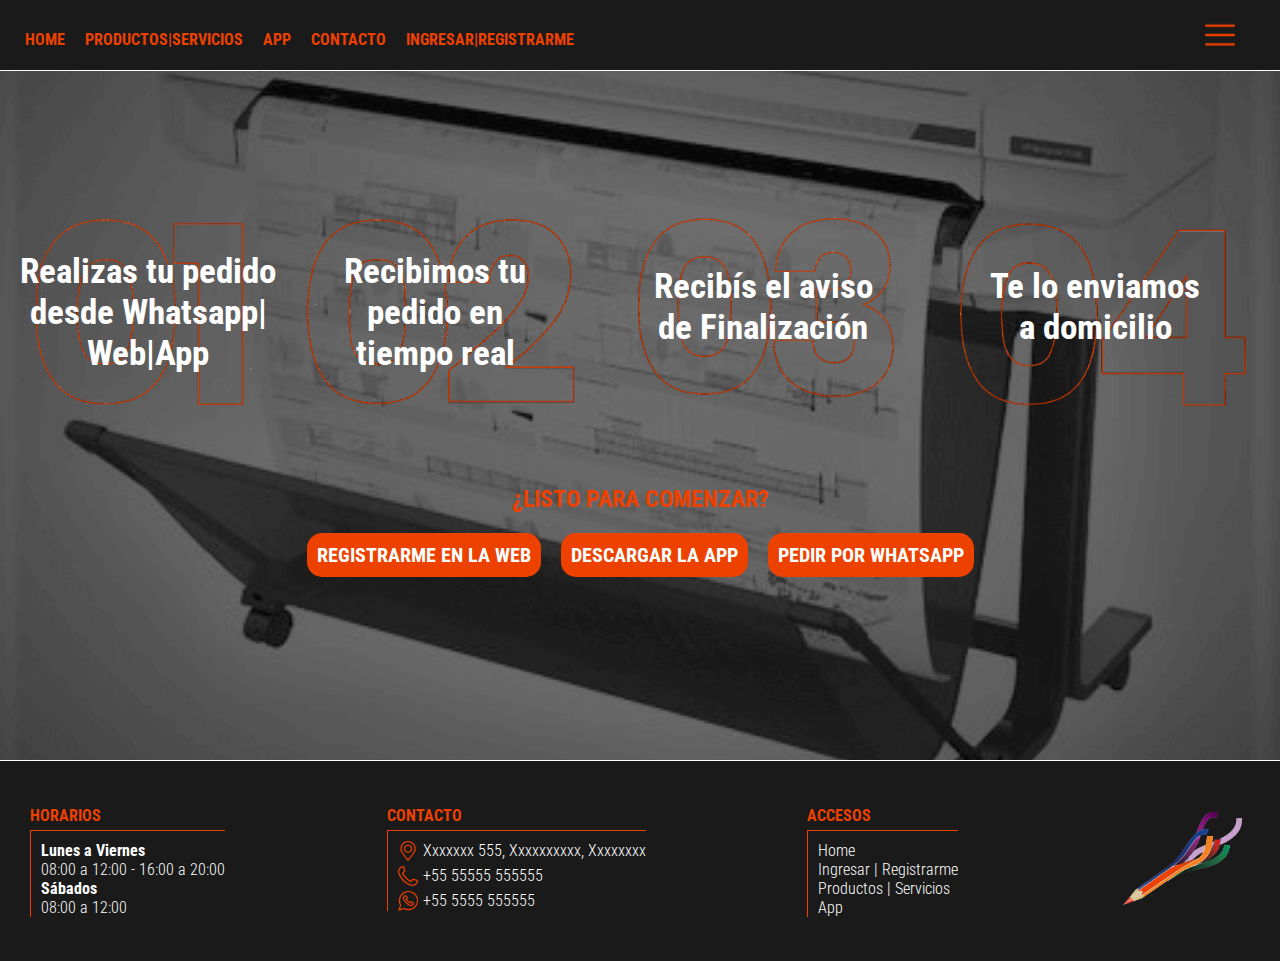
<file: index.html>
<!DOCTYPE html>
<html lang="en">
<head>
	<meta charset="utf-8">
	<meta http-equiv="X-UA-Compatible" content="IE=edge">
	<meta name="viewport" content="width=device-width, initial-scale=1.0">
	<meta name="google" content="notranslate" />
	<title>Impresiones - Home</title>
	<link rel="icon" href="public/images/impresiones.ico">
	<link rel="preconnect" href="https://fonts.gstatic.com">
	<link href="https://fonts.googleapis.com/css2?family=Roboto+Condensed:wght@700&display=swap" rel="stylesheet">
	<link href="https://fonts.googleapis.com/css2?family=Roboto+Condensed:wght@300&display=swap" rel="stylesheet">
	<link rel="stylesheet" type="text/css" href="public/css/style.css">
</head>
<body>
	<div class="home">
		<header class="header">
			<a href="./index.html">
				<img src="public/images/impresiones.png" alt=" " class="img-res">
			</a>
			<div class="header-left">
				<ul class="list">
					<li class="item">
						<a href="./index.html" class="href href-1200">HOME</a>
					</li>
					<li class="item">
						<a href="./productos_y_servicios.html" class="href href-1200">PRODUCTOS|SERVICIOS</a>
					</li>
					<li class="item">
						<a href="#" class="href href-1200">APP</a>
					</li>
					<li class="item">
						<a href="./contacto.html" class="href href-1200">CONTACTO</a>
					</li>
					<li class="item">
						<a href="./ingreso_cliente.html" class="href href-1200">INGRESAR|REGISTRARME</a>
					</li>
				</ul>
			</div>
			<div class="header-right dy-none">
				<ul>
					<li class="menu">
						<img src="public/images/menu.png" id="menu" class="menu-img" alt=" ">
						<img src="public/images/menu.png" id="menu2" class="menu-img menu-img2" alt=" ">
					</li>
					<ul class="list-right" id="list-right">
						<li class="item-right">
							<a href="./sobre_nosotros.html" class="href">SOBRE NOSOTROS</a>
						</li>
						<li class="item-right">
							<a href="./impresiones_online.html" class="href">IMPRESIONES ONLINE</a>
						</li>
					</ul>
				</ul>
			</div>
			<div class="header-right header-right-res">
				<ul>
					<li class="menu">
						<img src="public/images/menu.png" id="menu-res" class="menu-img" alt=" ">
						<img src="public/images/menu.png" id="menu2-res" class="menu-img menu-img2" alt=" ">
					</li>
					<ul class="list-right-res" id="list-right-res">
						<li class="item-right">
							<a href="./sobre_nosotros.html" class="href">SOBRE NOSOTROS</a>
						</li>
						<li class="item-right">
							<a href="./impresiones_online.html" class="href">COPYMASTER ONLINE</a>
						</li>
						<li class="item-right">
							<a href="./productos_y_servicios.html" class="href">PRODUCTOS|SERVICIOS</a>
						</li>
						<li class="item-right">
							<a href="./ingreso_cliente.html" class="href">INGRESAR|REGISTRARME</a>
						</li>
						<li class="item-right">
							<a href="./index.html" class="href">HOME</a>
						</li>
						<li class="item-right">
							<a href="#" class="href">APP</a>
						</li>
						<li class="item-right">
							<a href="./contacto.html" class="href">CONTACTO</a>
						</li>
					</ul>
				</ul>
			</div>
			<script>
				const menu = document.getElementById('menu');
				menu.addEventListener('click', barra, true);
				const menu2 = document.getElementById('menu2');
				menu2.addEventListener('click', barra2, true);
				const menuRes = document.getElementById('menu-res');
				menuRes.addEventListener('click', barraRes, true);
				const menuRes2 = document.getElementById('menu2-res');
				menuRes2.addEventListener('click', barraRes2, true);

				function barra() {
				document.getElementById('menu').style.visibility = 'hidden';
				document.getElementById('menu2').style.visibility = 'visible';
				document.getElementById('list-right').style.visibility = 'visible';}
				function barra2() {
				document.getElementById('menu').style.visibility = 'visible';
				document.getElementById('menu2').style.visibility = 'hidden';
				document.getElementById('list-right').style.visibility = 'hidden';}
				function barraRes() {
				document.getElementById('menu-res').style.visibility = 'hidden';
				document.getElementById('menu2-res').style.visibility = 'visible';
				document.getElementById('list-right-res').style.visibility = 'visible';}
				function barraRes2() {
				document.getElementById('menu-res').style.visibility = 'visible';
				document.getElementById('menu2-res').style.visibility = 'hidden';
				document.getElementById('list-right-res').style.visibility = 'hidden';}

			</script>
		</header>
		<div class="conter">
			<div class="number">
				<h1 class="number-txt">Realizas tu pedido<br>desde Whatsapp|<br>Web|App</h1>
				<img src="public/images/01.png" class="number-img" alt=" ">
			</div>
			<div class="number">
				<h1 class="number-txt number2-txt">Recibimos tu<br>pedido en<br>tiempo real</h1>
				<img src="public/images/02.png" class="number-img" alt=" ">
			</div>
			<div class="number">
				<h1 class="number-txt number3-txt">Recibís el aviso<br>de Finalización</h1>
				<img src="public/images/03.png" class="number-img" alt=" ">
			</div>
			<div class="number">
				<h1 class="number-txt number4-txt">Te lo enviamos<br>a domicilio</h1>
				<img src="public/images/04.png" class="number-img" alt=" ">
			</div>
		</div>
		<div class="cf-prg">
			<h2>¿LISTO PARA COMENZAR?</h2>
		</div>
		<div class="cf-buttons">
			<div class="cf-560">
				<a href="./registro_cliente.html" class="buttons-cf">REGISTRARME EN LA WEB</a>
			</div>
			<div class="cf-560">
				<a href="#" class="buttons-cf">DESCARGAR LA APP</a>
			</div>
			<div class="cf-560">
				<a href="https://whatsapp.com" target="_BLANK" class="buttons-cf">PEDIR POR WHATSAPP</a>
			</div>
		</div>
	</div>
	<footer class="footer">
		<div class="footer-horarios">
			<div class="footer-txt">HORARIOS</div>
			<div class="footer-content">
				<p class="white-hard">Lunes a Viernes</p>
				<p class="white">08:00 a 12:00 - 16:00 a 20:00</p>
				<p class="white-hard">Sábados</p>
				<p class="white">08:00 a 12:00</p>
			</div>
		</div>
		<div class="footer-contacto">
			<div class="footer-txt">CONTACTO</div>
			<div class="footer-content">
				<div class="contacto">
					<img src="public/images/ubicacion.png" class="ico" alt=" ">
					<p class="white">Xxxxxxx 555, Xxxxxxxxxx, Xxxxxxxx</p>
				</div>
				<div class="contacto">
					<img src="public/images/telefono.png" class="ico" alt=" ">
					<p class="white">+55 55555 555555</p>
				</div>
				<div class="contacto">
					<img src="public/images/whatsapp.png" class="ico" alt=" ">
					<p class="white">+55 5555 555555</p>
				</div>
			</div>
		</div>
		<div class="footer-accesos">
			<div class="footer-txt">ACCESOS</div>
			<div class="footer-content">
				<div><a href="./index.html" class="href"><p class="white">Home</p></a></div>
				<div><a href="./registro_cliente.html" class="href"><p class="white">Ingresar | Registrarme</p></a></div>
				<div><a href="./productos_y_servicios.html" class="href"><p class="white">Productos | Servicios</p></a></div>
				<div><a href="" class="href"><p class="white">App</p></a></div>
			</div>
		</div>
		<div class="footer-img">
			<a href="./index.html">
				<img src="public/images/impresiones.png" class="footer-logo" alt=" " >
			</a>
		</div>
	</footer>
</html>
</file>
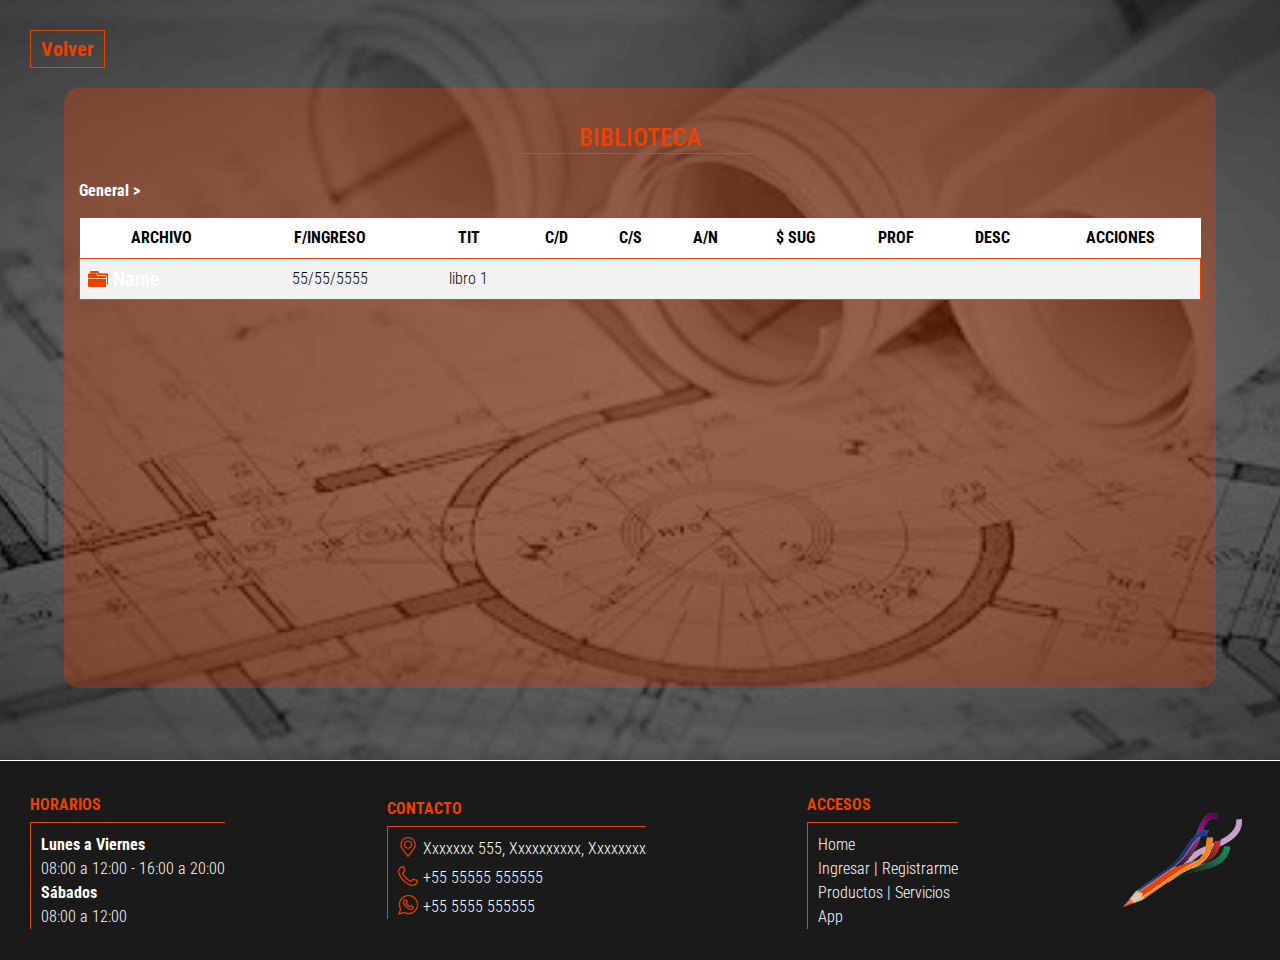
<file: biblioteca.html>
<!DOCTYPE html>
<html lang="es">
<head>
	<meta charset="utf-8">
	<meta http-equiv="X-UA-Compatible" content="IE=edge">
	<meta name="viewport" content="width=device-width, initial-scale=1.0">
	<title>Impresiones - Biblioteca</title>
	<link rel="icon" href="public/images/impresiones.ico">
	<link rel="preconnect" href="https://fonts.gstatic.com">
	<link href="https://fonts.googleapis.com/css2?family=Roboto+Condensed:wght@700&display=swap" rel="stylesheet">
	<link href="https://fonts.googleapis.com/css2?family=Roboto+Condensed:wght@300&display=swap" rel="stylesheet">
	<link rel="stylesheet" href="https://cdn.jsdelivr.net/npm/bootstrap@5.0.0-beta1/dist/css/bootstrap.min.css">
	<link rel="stylesheet" href="https://cdn.datatables.net/1.10.24/css/dataTables.bootstrap5.min.css">
	<link rel="stylesheet" type="text/css" href="public/css/style.css">
</head>
<body>
	<div class="nueva_orden">
		<div class="ordenes-btn-admin">
			<a href="./nueva_orden.html">
				<input type="button" value="Volver" class="btn-ord-admin marg-lft">
			</a>
		</div>
		<div class="center-registro orden-admin-center">
			<h1 class="registro-title ordenes-title">BIBLIOTECA</h1>
			<div class="bb-navegador">
				<a class="navegador-bb" href="/biblioteca">General ></a>
			</div>
			<table id="ordenes" class="table table-striped" style="width:100%">
    	 	   <thead class="admin-ordenes-title">
    	    	    <tr>
        		        <th class="admin-title">ARCHIVO</th>
            		    <th class="admin-title">F/INGRESO</th>
            	    	<th class="admin-title">TIT</th>
            	 	    <th class="admin-title">C/D</th>
            	 	    <th class="admin-title">C/S</th>
            	 	    <th class="admin-title">A/N</th>
            	 	    <th class="admin-title">$ SUG</th>
            	 	    <th class="admin-title">PROF</th>
            	 	    <th class="admin-title">DESC</th>
            	 	    <th class="admin-title">ACCIONES</th>
            		</tr>
        		</thead>
        		<tbody>
				
				<tr class="admin-ordenes-content">
					<td class="admin-content-light">
						<a href="#" class="div-bb-file">
							<img src="public/images/folder.png" class="img-bb-file">
							<h3 class="text-bb-file">Name</h3>		
						</a>
					</td>
                	<td class="admin-content-light">55/55/5555</td>
                	<td class="admin-content-light">libro 1</td>
                	<td class="admin-content-light"></td>
                	<td class="admin-content-light"></td>
            	    <td class="admin-content-light"></td>
            	    <td class="admin-content-light"></td>
            	    <td class="admin-content-light"></td>
            	    <td class="admin-content-light"></td>
            	    <td class="admin-content-light">
            	    </td>
           		</tr>
				</tbody>
			</table>
		</div>
	</div>
	<footer class="footer">
		<div class="footer-horarios">
			<div class="footer-txt">HORARIOS</div>
			<div class="footer-content">
				<p class="white-hard">Lunes a Viernes</p>
				<p class="white">08:00 a 12:00 - 16:00 a 20:00</p>
				<p class="white-hard">Sábados</p>
				<p class="white">08:00 a 12:00</p>
			</div>
		</div>
		<div class="footer-contacto">
			<div class="footer-txt">CONTACTO</div>
			<div class="footer-content">
				<div class="contacto">
					<img src="public/images/ubicacion.png" class="ico" alt=" ">
					<p class="white">Xxxxxxx 555, Xxxxxxxxxx, Xxxxxxxx</p>
				</div>
				<div class="contacto">
					<img src="public/images/telefono.png" class="ico" alt=" ">
					<p class="white">+55 55555 555555</p>
				</div>
				<div class="contacto">
					<img src="public/images/whatsapp.png" class="ico" alt=" ">
					<p class="white">+55 5555 555555</p>
				</div>
			</div>
		</div>
		<div class="footer-accesos">
			<div class="footer-txt">ACCESOS</div>
			<div class="footer-content">
				<div><a href="./index.html" class="href"><p class="white">Home</p></a></div>
				<div><a href="./registro_cliente.html" class="href"><p class="white">Ingresar | Registrarme</p></a></div>
				<div><a href="./productos_y_servicios.html" class="href"><p class="white">Productos | Servicios</p></a></div>
				<div><a href="#" class="href"><p class="white">App</p></a></div>
			</div>
		</div>
		<div class="footer-img">
			<a href="./index.html">
				<img src="public/images/impresiones.png" class="footer-logo" alt=" " >
			</a>
		</div>
	</footer>

	<script src="https://code.jquery.com/jquery-3.5.1.js"></script>
	<script src="https://cdn.datatables.net/1.10.24/js/jquery.dataTables.min.js"></script>
	<script src="https://cdn.datatables.net/1.10.24/js/dataTables.bootstrap5.min.js"></script>
	<script>
		$(document).ready(function() { $('#ordenes').DataTable();});
	</script>

</body>
</html>
</file>
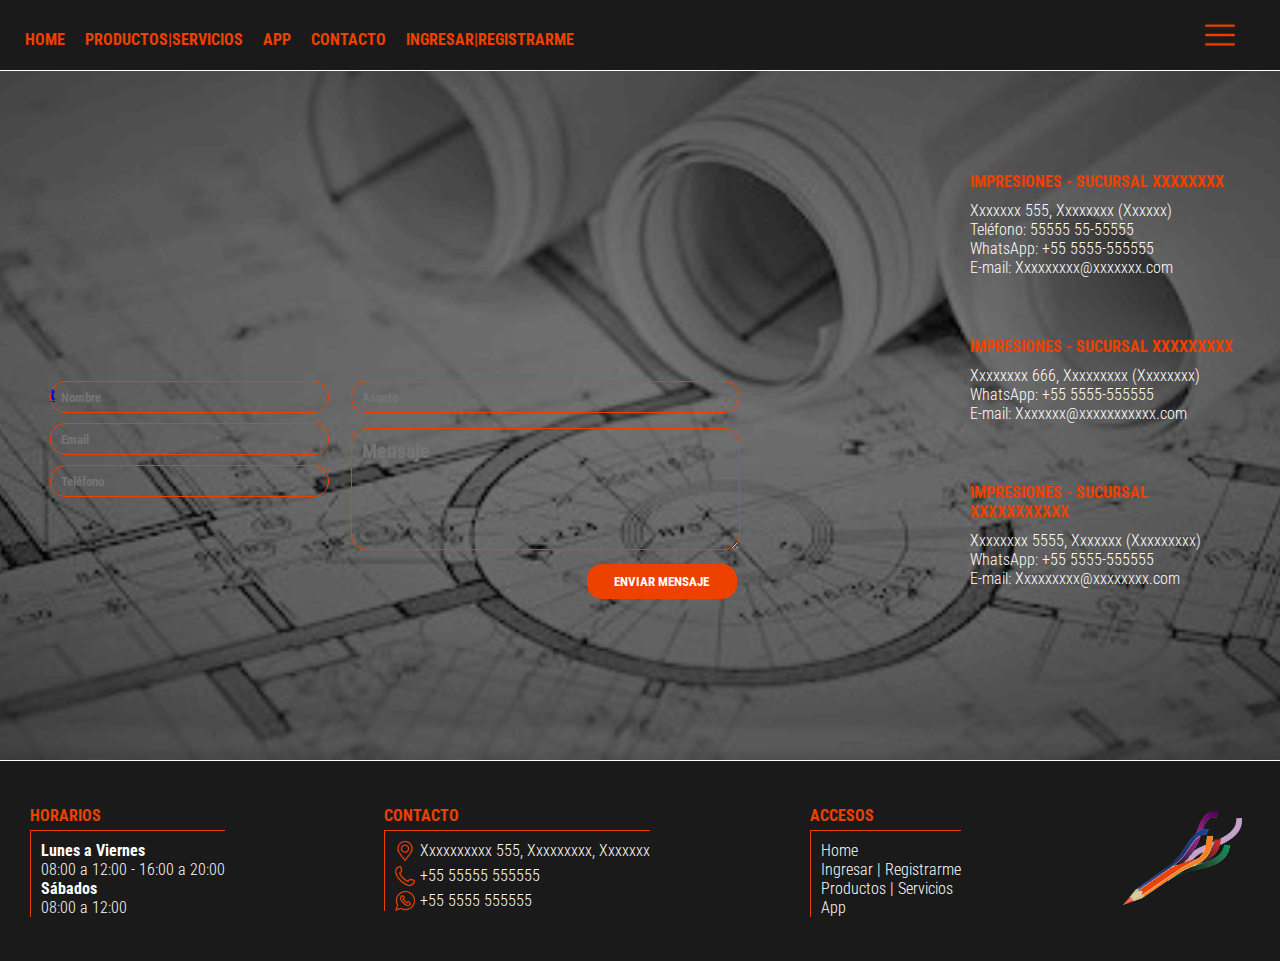
<file: contacto.html>
<!DOCTYPE html>
<html lang="en">
<head>
	<meta charset="utf-8">
	<meta http-equiv="X-UA-Compatible" content="IE=edge">
	<meta name="viewport" content="width=device-width, initial-scale=1.0">
	<meta name="google" content="notranslate" />
	<title>Impresiones - Contacto</title>
	<link rel="icon" href="public/images/impresiones.ico">
	<link rel="preconnect" href="https://fonts.gstatic.com">
	<link href="https://fonts.googleapis.com/css2?family=Roboto+Condensed:wght@700&display=swap" rel="stylesheet">
	<link href="https://fonts.googleapis.com/css2?family=Roboto+Condensed:wght@300&display=swap" rel="stylesheet">
	<link rel="stylesheet" type="text/css" href="public/css/style.css">
</head>
<body>
	<div class="contacto-html">
		<header class="header">
			<a href="./index.html">
				<img src="public/images/impresiones.png" alt=" " class="img-res">
			</a>
			<div class="header-left">
				<ul class="list">
					<li class="item">
						<a href="./index.html" class="href href-1200">HOME</a>
					</li>
					<li class="item">
						<a href="./productos_y_servicios.html" class="href href-1200">PRODUCTOS|SERVICIOS</a>
					</li>
					<li class="item">
						<a href="#" class="href href-1200">APP</a>
					</li>
					<li class="item">
						<a href="./contacto.html" class="href href-1200">CONTACTO</a>
					</li>
					<li class="item">
						<a href="./ingreso_cliente.html" class="href href-1200">INGRESAR|REGISTRARME</a>
					</li>
				</ul>
			</div>
			<div class="header-right dy-none">
				<ul>
					<li class="menu">
						<img src="public/images/menu.png" id="menu" class="menu-img" alt=" ">
						<img src="public/images/menu.png" id="menu2" class="menu-img menu-img2" alt=" ">
					</li>
					<ul class="list-right" id="list-right">
						<li class="item-right">
							<a href="./sobre_nosotros.html" class="href">SOBRE NOSOTROS</a>
						</li>
						<li class="item-right">
							<a href="./impresiones_online.html" class="href">IMPRESIONES ONLINE</a>
						</li>
					</ul>
				</ul>
			</div>
			<div class="header-right header-right-res">
				<ul>
					<li class="menu">
						<img src="public/images/menu.png" id="menu-res" class="menu-img" alt=" ">
						<img src="public/images/menu.png" id="menu2-res" class="menu-img menu-img2" alt=" ">
					</li>
					<ul class="list-right-res" id="list-right-res">
						<li class="item-right">
							<a href="./sobre_nosotros.html" class="href">SOBRE NOSOTROS</a>
						</li>
						<li class="item-right">
							<a href="./impresiones_online.html" class="href">COPYMASTER ONLINE</a>
						</li>
						<li class="item-right">
							<a href="./productos_y_servicios.html" class="href">PRODUCTOS|SERVICIOS</a>
						</li>
						<li class="item-right">
							<a href="./ingreso_cliente.html" class="href">INGRESAR|REGISTRARME</a>
						</li>
						<li class="item-right">
							<a href="./index.html" class="href">HOME</a>
						</li>
						<li class="item-right">
							<a href="#" class="href">APP</a>
						</li>
						<li class="item-right">
							<a href="./contacto.html" class="href">CONTACTO</a>
						</li>
					</ul>
				</ul>
			</div>
			<script>
				const menu = document.getElementById('menu');
				menu.addEventListener('click', barra, true);
				const menu2 = document.getElementById('menu2');
				menu2.addEventListener('click', barra2, true);
				const menuRes = document.getElementById('menu-res');
				menuRes.addEventListener('click', barraRes, true);
				const menuRes2 = document.getElementById('menu2-res');
				menuRes2.addEventListener('click', barraRes2, true);

				function barra() {
				document.getElementById('menu').style.visibility = 'hidden';
				document.getElementById('menu2').style.visibility = 'visible';
				document.getElementById('list-right').style.visibility = 'visible';}
				function barra2() {
				document.getElementById('menu').style.visibility = 'visible';
				document.getElementById('menu2').style.visibility = 'hidden';
				document.getElementById('list-right').style.visibility = 'hidden';}
				function barraRes() {
				document.getElementById('menu-res').style.visibility = 'hidden';
				document.getElementById('menu2-res').style.visibility = 'visible';
				document.getElementById('list-right-res').style.visibility = 'visible';}
				function barraRes2() {
				document.getElementById('menu-res').style.visibility = 'visible';
				document.getElementById('menu2-res').style.visibility = 'hidden';
				document.getElementById('list-right-res').style.visibility = 'hidden';}

			</script>
		</header>
		<div class="center-contacto">
			<div class="contacto-left">
				<div class="contacto-map">
					<iframe class="contacto-map" frameborder="0" scrolling="no" marginheight="0" marginwidth="0" id="gmap_canvas" src="https://maps.google.com/maps?width=858&amp;height=353&amp;hl=en&amp;q=%20Reconquista+(Impresiones)&amp;t=p&amp;z=12&amp;ie=UTF8&amp;iwloc=B&amp;output=embed"></iframe> <a href='https://www.symptoma.es/es/info/covid-19'>t</a> <script type='text/javascript' src='https://embedmaps.com/google-maps-authorization/script.js?id=58daca618eae79e150a62103f81ed3d70858ae3b'></script>
				</div>
				<form action="#" class="contacto-msg">
					<div class="contacto-msg-left">
						<input type="text" class="input-cnt-left" placeholder="Nombre">
						<input type="email" class="input-cnt-left" placeholder="Email">
						<input type="text" class="input-cnt-left" placeholder="Teléfono">
					</div>
					<div class="contacto-msg-right">
						<input type="text" class="input-cnt-left cnt-padding" placeholder="Asunto">
						<textarea class="input-cnt-right" placeholder="Mensaje"></textarea>
						<input type="submit" value="ENVIAR MENSAJE" class="input-cnt-button">
					</div>
				</form>
			</div>
			<div class="contacto-right">
				<div class="contacto-right-div">
					<h2 class="contacto-title">IMPRESIONES - SUCURSAL XXXXXXXX</h2>
					<p class="contacto-text contacto-margin"> Xxxxxxx 555, Xxxxxxxx (Xxxxxx)<br>Teléfono: 55555 55-55555<br>WhatsApp: +55 5555-555555 <br>E-mail: Xxxxxxxxx@xxxxxxx.com</p>
				</div>
				<div class="contacto-right-div">
					<h2 class="contacto-title">IMPRESIONES - SUCURSAL XXXXXXXXX</h2>
					<p class="contacto-text contacto-margin">Xxxxxxxx 666, Xxxxxxxxx (Xxxxxxxx)<br>WhatsApp: +55 5555-555555<br>E-mail: Xxxxxxx@xxxxxxxxxxx.com</p>
				</div>
				<div class="contacto-right-div">
					<h2 class="contacto-title">IMPRESIONES - SUCURSAL XXXXXXXXXXX</h2>
					<p class="contacto-text">Xxxxxxxx 5555, Xxxxxxx (Xxxxxxxxx)<br>WhatsApp: +55 5555-555555<br>E-mail: Xxxxxxxxx@xxxxxxxx.com</p>
				</div>
			</div>
		</div>
	</div>
	<footer class="footer">
		<div class="footer-horarios">
			<div class="footer-txt">HORARIOS</div>
			<div class="footer-content">
				<p class="white-hard">Lunes a Viernes</p>
				<p class="white">08:00 a 12:00 - 16:00 a 20:00</p>
				<p class="white-hard">Sábados</p>
				<p class="white">08:00 a 12:00</p>
			</div>
		</div>
		<div class="footer-contacto">
			<div class="footer-txt">CONTACTO</div>
			<div class="footer-content">
				<div class="contacto">
					<img src="public/images/ubicacion.png" class="ico" alt=" ">
					<p class="white">Xxxxxxxxxx 555, Xxxxxxxxx, Xxxxxxx</p>
				</div>
				<div class="contacto">
					<img src="public/images/telefono.png" class="ico" alt=" ">
					<p class="white">+55 55555 555555</p>
				</div>
				<div class="contacto">
					<img src="public/images/whatsapp.png" class="ico" alt=" ">
					<p class="white">+55 5555 555555</p>
				</div>
			</div>
		</div>
		<div class="footer-accesos">
			<div class="footer-txt">ACCESOS</div>
			<div class="footer-content">
				<div><a href="./index.html" class="href"><p class="white">Home</p></a></div>
				<div><a href="./registro_cliente.html" class="href"><p class="white">Ingresar | Registrarme</p></a></div>
				<div><a href="./productos_y_servicios.html" class="href"><p class="white">Productos | Servicios</p></a></div>
				<div><a href="#" class="href"><p class="white">App</p></a></div>
			</div>
		</div>
		<div class="footer-img contacto-bottom-res">
			<a href="/index.html">
				<img src="public/images/impresiones.png" class="footer-logo" alt=" " >
			</a>
		</div>
	</footer>
</body>
</html>
</file>
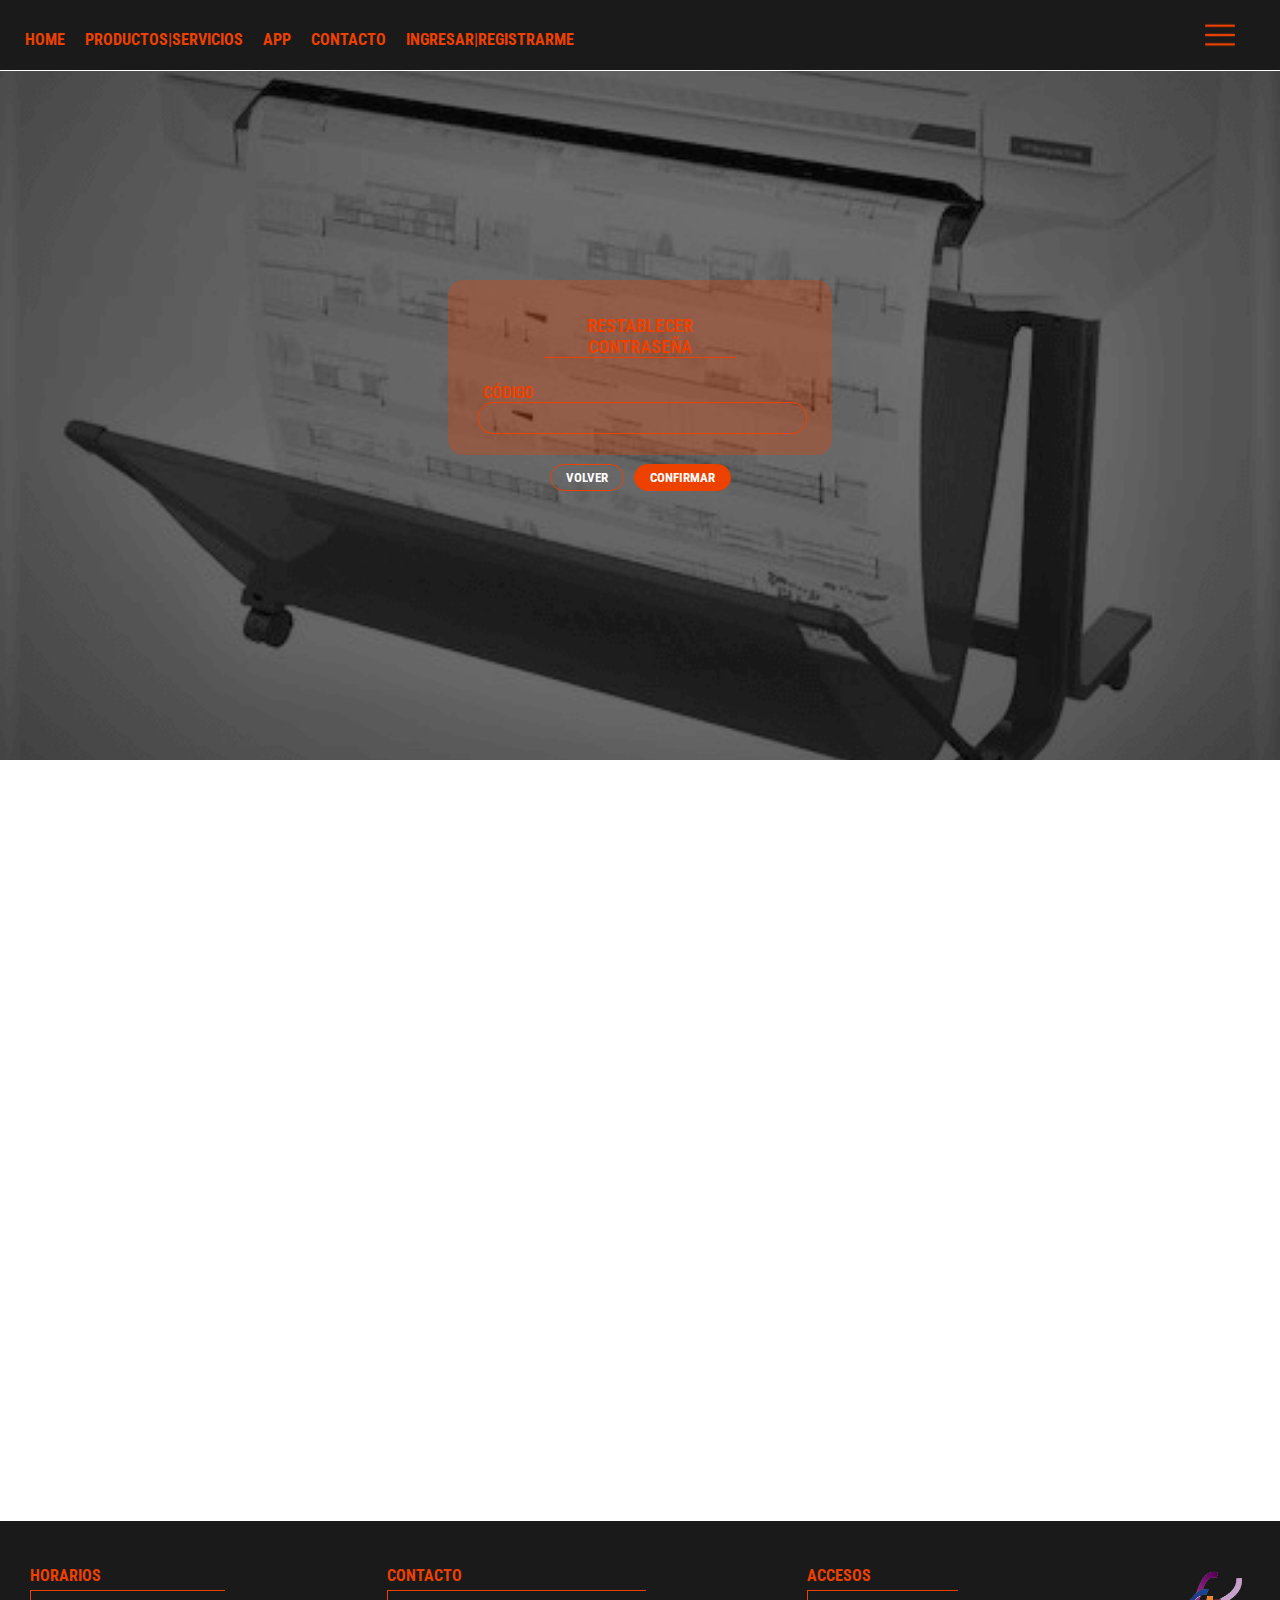
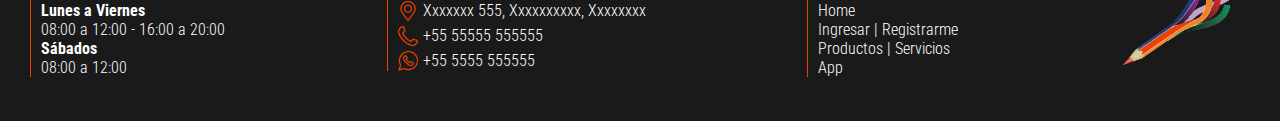
<file: forgot_password.html>
<!DOCTYPE html>
<html lang="es">
<head>
	<meta charset="utf-8">
	<meta http-equiv="X-UA-Compatible" content="IE=edge">
	<meta name="viewport" content="width=device-width, initial-scale=1.0">
	<meta name="google" content="notranslate" />
	<title>Impresiones - Restaurar la contraseña</title>
	<link rel="icon" href="public/images/impresiones.ico">
	<link rel="preconnect" href="https://fonts.gstatic.com">
	<link href="https://fonts.googleapis.com/css2?family=Roboto+Condensed:wght@700&display=swap" rel="stylesheet">
	<link href="https://fonts.googleapis.com/css2?family=Roboto+Condensed:wght@300&display=swap" rel="stylesheet">
	<link rel="stylesheet" type="text/css" href="public/css/style.css">
</head>
<body>
	<div class="registro_cliente">
		<header class="header">
			<a href="./index.html">
				<img src="public/images/impresiones.png" alt=" " class="img-res">
			</a>
			<div class="header-left">
				<ul class="list">
					<li class="item">
						<a href="./index.html" class="href href-1200">HOME</a>
					</li>
					<li class="item">
						<a href="./productos_y_servicios.html" class="href href-1200">PRODUCTOS|SERVICIOS</a>
					</li>
					<li class="item">
						<a href="#" class="href href-1200">APP</a>
					</li>
					<li class="item">
						<a href="./contacto.html" class="href href-1200">CONTACTO</a>
					</li>
					<li class="item">
						<a href="./ingreso_cliente.html" class="href href-1200">INGRESAR|REGISTRARME</a>
					</li>
				</ul>
			</div>
			<div class="header-right dy-none">
				<ul>
					<li class="menu">
						<img src="public/images/menu.png" id="menu" class="menu-img" alt=" ">
						<img src="public/images/menu.png" id="menu2" class="menu-img menu-img2" alt=" ">
					</li>
					<ul class="list-right" id="list-right">
						<li class="item-right">
							<a href="./sobre_nosotros.html" class="href">SOBRE NOSOTROS</a>
						</li>
						<li class="item-right">
							<a href="./impresiones_online.html" class="href">IMPRESIONES ONLINE</a>
						</li>
					</ul>
				</ul>
			</div>
			<div class="header-right header-right-res">
				<ul>
					<li class="menu">
						<img src="public/images/menu.png" id="menu-res" class="menu-img" alt=" ">
						<img src="public/images/menu.png" id="menu2-res" class="menu-img menu-img2" alt=" ">
					</li>
					<ul class="list-right-res bg-cf" id="list-right-res">
						<li class="item-right">
							<a href="./sobre_nosotros.html" class="href">SOBRE NOSOTROS</a>
						</li>
						<li class="item-right">
							<a href="./impresiones_online.html" class="href">IMPRESIONES ONLINE</a>
						</li>
						<li class="item-right">
							<a href="./productos_y_servicios.html" class="href">PRODUCTOS|SERVICIOS</a>
						</li>
						<li class="item-right">
							<a href="./ingreso_cliente.html" class="href">INGRESAR|REGISTRARME</a>
						</li>
						<li class="item-right">
							<a href="./index.html" class="href">HOME</a>
						</li>
						<li class="item-right">
							<a href="#" class="href">APP</a>
						</li>
						<li class="item-right">
							<a href="./contacto.html" class="href">CONTACTO</a>
						</li>
					</ul>
				</ul>
			</div>
			<script>
				const menu = document.getElementById('menu');
				menu.addEventListener('click', barra, true);
				const menu2 = document.getElementById('menu2');
				menu2.addEventListener('click', barra2, true);
				const menuRes = document.getElementById('menu-res');
				menuRes.addEventListener('click', barraRes, true);
				const menuRes2 = document.getElementById('menu2-res');
				menuRes2.addEventListener('click', barraRes2, true);

				function barra() {
				document.getElementById('menu').style.visibility = 'hidden';
				document.getElementById('menu2').style.visibility = 'visible';
				document.getElementById('list-right').style.visibility = 'visible';}
				function barra2() {
				document.getElementById('menu').style.visibility = 'visible';
				document.getElementById('menu2').style.visibility = 'hidden';
				document.getElementById('list-right').style.visibility = 'hidden';}
				function barraRes() {
				document.getElementById('menu-res').style.visibility = 'hidden';
				document.getElementById('menu2-res').style.visibility = 'visible';
				document.getElementById('list-right-res').style.visibility = 'visible';}
				function barraRes2() {
				document.getElementById('menu-res').style.visibility = 'visible';
				document.getElementById('menu2-res').style.visibility = 'hidden';
				document.getElementById('list-right-res').style.visibility = 'hidden';}

			</script>
		</header>
		<div class="center-registro center-restore">
			<h1 class="registro-title">RESTABLECER CONTRASEÑA</h1>
			<form action="#" method="POST" class="registro-form">
				<label for="codigo" class="registro-lbl">CÓDIGO</label>
				<input type="number" max="999999" name="codigo" id="codigo" required class="registro-input">
				<div class="btn-rest">
					<a href="./ingreso_cliente.html">
						<input type="button" value="VOLVER" class="btn-rest-volver">
					</a>
					<input type="submit" value="CONFIRMAR" class="btn-rest-volver btn-cod-rest">
				</div>
			</form>
		</div>
	</div>
	<div class="iniciar_sesion_adv"></div>
	<footer class="footer">
		<div class="footer-horarios">
			<div class="footer-txt">HORARIOS</div>
			<div class="footer-content">
				<p class="white-hard">Lunes a Viernes</p>
				<p class="white">08:00 a 12:00 - 16:00 a 20:00</p>
				<p class="white-hard">Sábados</p>
				<p class="white">08:00 a 12:00</p>
			</div>
		</div>
		<div class="footer-contacto">
			<div class="footer-txt">CONTACTO</div>
			<div class="footer-content">
				<div class="contacto">
					<img src="public/images/ubicacion.png" class="ico" alt=" ">
					<p class="white">Xxxxxxx 555, Xxxxxxxxxx, Xxxxxxxx</p>
				</div>
				<div class="contacto">
					<img src="public/images/telefono.png" class="ico" alt=" ">
					<p class="white">+55 55555 555555</p>
				</div>
				<div class="contacto">
					<img src="public/images/whatsapp.png" class="ico" alt=" ">
					<p class="white">+55 5555 555555</p>
				</div>
			</div>
		</div>
		<div class="footer-accesos">
			<div class="footer-txt">ACCESOS</div>
			<div class="footer-content">
				<div><a href="./index.html" class="href"><p class="white">Home</p></a></div>
				<div><a href="./registro_cliente.html" class="href"><p class="white">Ingresar | Registrarme</p></a></div>
				<div><a href="./productos_y_servicios.html" class="href"><p class="white">Productos | Servicios</p></a></div>
				<div><a href="#" class="href"><p class="white">App</p></a></div>
			</div>
		</div>
		<div class="footer-img">
			<a href="./index.html">
				<img src="public/images/impresiones.png" class="footer-logo" alt=" " >
			</a>
		</div>
	</footer>
</body>
</html>
</file>
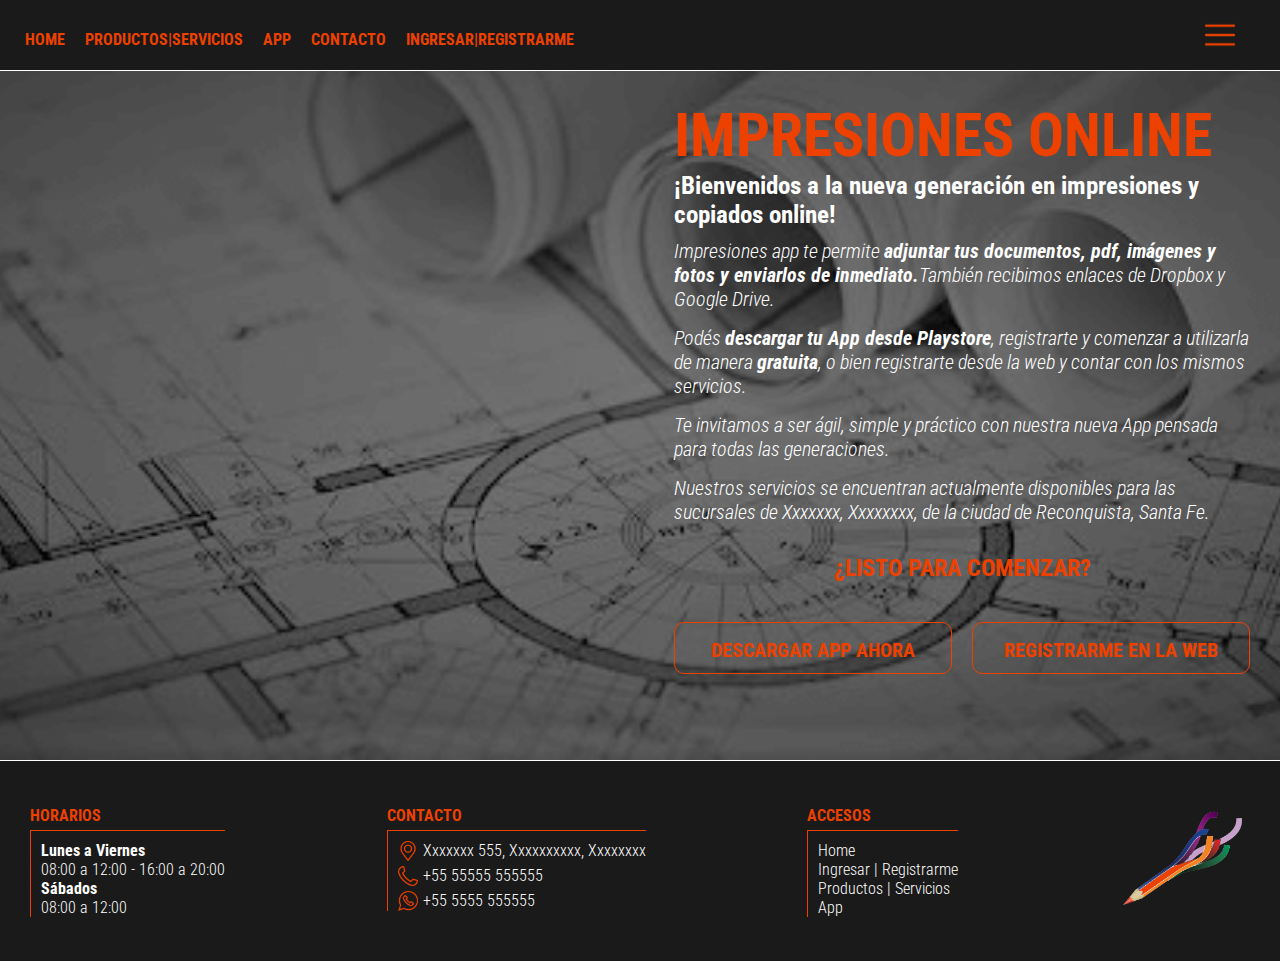
<file: impresiones_online.html>
<!DOCTYPE html>
<html lang="en">
<head>
	<meta charset="utf-8">
	<meta http-equiv="X-UA-Compatible" content="IE=edge">
	<meta name="viewport" content="width=device-width, initial-scale=1.0">
	<meta name="google" content="notranslate" />
	<title>Impresiones - Online</title>
	<link rel="icon" href="public/images/impresiones.ico">
	<link rel="preconnect" href="https://fonts.gstatic.com">
	<link href="https://fonts.googleapis.com/css2?family=Roboto+Condensed:wght@700&display=swap" rel="stylesheet">
	<link href="https://fonts.googleapis.com/css2?family=Roboto+Condensed:wght@300&display=swap" rel="stylesheet">
	<link rel="stylesheet" type="text/css" href="public/css/style.css">
</head>
<body>
	<div class="online">
		<header class="header">
			<a href="./index.html">
				<img src="public/images/impresiones.png" alt=" " class="img-res">
			</a>
			<div class="header-left">
				<ul class="list">
					<li class="item">
						<a href="./index.html" class="href href-1200">HOME</a>
					</li>
					<li class="item">
						<a href="./productos_y_servicios.html" class="href href-1200">PRODUCTOS|SERVICIOS</a>
					</li>
					<li class="item">
						<a href="#" class="href href-1200">APP</a>
					</li>
					<li class="item">
						<a href="./contacto.html" class="href href-1200">CONTACTO</a>
					</li>
					<li class="item">
						<a href="./ingreso_cliente.html" class="href href-1200">INGRESAR|REGISTRARME</a>
					</li>
				</ul>
			</div>
			<div class="header-right dy-none">
				<ul>
					<li class="menu">
						<img src="public/images/menu.png" id="menu" class="menu-img" alt=" ">
						<img src="public/images/menu.png" id="menu2" class="menu-img menu-img2" alt=" ">
					</li>
					<ul class="list-right" id="list-right">
						<li class="item-right">
							<a href="./sobre_nosotros.html" class="href">SOBRE NOSOTROS</a>
						</li>
						<li class="item-right">
							<a href="./impresiones_online.html" class="href">IMPRESIONES ONLINE</a>
						</li>
					</ul>
				</ul>
			</div>
			<div class="header-right header-right-res">
				<ul>
					<li class="menu">
						<img src="public/images/menu.png" id="menu-res" class="menu-img" alt=" ">
						<img src="public/images/menu.png" id="menu2-res" class="menu-img menu-img2" alt=" ">
					</li>
					<ul class="list-right-res bg-cf" id="list-right-res">
						<li class="item-right">
							<a href="./sobre_nosotros.html" class="href">SOBRE NOSOTROS</a>
						</li>
						<li class="item-right">
							<a href="./impresiones_online.html" class="href">IMPRESIONES ONLINE</a>
						</li>
						<li class="item-right">
							<a href="./productos_y_servicios.html" class="href">PRODUCTOS|SERVICIOS</a>
						</li>
						<li class="item-right">
							<a href="./ingreso_cliente.html" class="href">INGRESAR|REGISTRARME</a>
						</li>
						<li class="item-right">
							<a href="./index.html" class="href">HOME</a>
						</li>
						<li class="item-right">
							<a href="#" class="href">APP</a>
						</li>
						<li class="item-right">
							<a href="./contacto.html" class="href">CONTACTO</a>
						</li>
					</ul>
				</ul>
			</div>
			<script>
				const menu = document.getElementById('menu');
				menu.addEventListener('click', barra, true);
				const menu2 = document.getElementById('menu2');
				menu2.addEventListener('click', barra2, true);
				const menuRes = document.getElementById('menu-res');
				menuRes.addEventListener('click', barraRes, true);
				const menuRes2 = document.getElementById('menu2-res');
				menuRes2.addEventListener('click', barraRes2, true);

				function barra() {
				document.getElementById('menu').style.visibility = 'hidden';
				document.getElementById('menu2').style.visibility = 'visible';
				document.getElementById('list-right').style.visibility = 'visible';}
				function barra2() {
				document.getElementById('menu').style.visibility = 'visible';
				document.getElementById('menu2').style.visibility = 'hidden';
				document.getElementById('list-right').style.visibility = 'hidden';}
				function barraRes() {
				document.getElementById('menu-res').style.visibility = 'hidden';
				document.getElementById('menu2-res').style.visibility = 'visible';
				document.getElementById('list-right-res').style.visibility = 'visible';}
				function barraRes2() {
				document.getElementById('menu-res').style.visibility = 'visible';
				document.getElementById('menu2-res').style.visibility = 'hidden';
				document.getElementById('list-right-res').style.visibility = 'hidden';}

			</script>
		</header>
		<div class="center-onl">
			<div class="onl-title">
				<h1 class="title-onl">IMPRESIONES ONLINE</h1>
				<p class="subtitle-onl">¡Bienvenidos a la nueva generación en impresiones y copiados online!</p>
			</div>
			<div class="text-onl">
				<p class="onl-pr">Impresiones app te permite <strong>adjuntar tus documentos, pdf, imágenes y fotos y enviarlos de inmediato.</strong>También recibimos enlaces de Dropbox y Google Drive.</p>
				<p class="onl-pr">Podés <strong>descargar tu App desde Playstore</strong>, registrarte y comenzar a utilizarla de manera <strong>gratuita</strong>, o bien registrarte desde la web y contar con los mismos servicios.</p>
				<p class="onl-pr">Te invitamos a ser ágil, simple y práctico con nuestra nueva App pensada para todas las generaciones.</p>
				<p class="onl-pr">Nuestros servicios se encuentran actualmente disponibles para las sucursales de Xxxxxxx, Xxxxxxxx, de la ciudad de Reconquista, Santa Fe.</p>
			</div>
			<div class="ready-onl">
				<h2 class="onl-ready-text">¿LISTO PARA COMENZAR?</h2>
			</div>
			<div class="button-onl">
				<div class="onl-button"><a href="#" class="href onl-btn">DESCARGAR APP AHORA</a></div>
				<div class="onl-button"><a href="./registro_cliente.html" class="href onl-btn">REGISTRARME EN LA WEB</a></div>
			</div>
		</div>
	</div>
	<footer class="footer">
		<div class="footer-horarios">
			<div class="footer-txt">HORARIOS</div>
			<div class="footer-content">
				<p class="white-hard">Lunes a Viernes</p>
				<p class="white">08:00 a 12:00 - 16:00 a 20:00</p>
				<p class="white-hard">Sábados</p>
				<p class="white">08:00 a 12:00</p>
			</div>
		</div>
		<div class="footer-contacto">
			<div class="footer-txt">CONTACTO</div>
			<div class="footer-content">
				<div class="contacto">
					<img src="public/images/ubicacion.png" class="ico" alt=" ">
					<p class="white">Xxxxxxx 555, Xxxxxxxxxx, Xxxxxxxx</p>
				</div>
				<div class="contacto">
					<img src="public/images/telefono.png" class="ico" alt=" ">
					<p class="white">+55 55555 555555</p>
				</div>
				<div class="contacto">
					<img src="public/images/whatsapp.png" class="ico" alt=" ">
					<p class="white">+55 5555 555555</p>
				</div>
			</div>
		</div>
		<div class="footer-accesos">
			<div class="footer-txt">ACCESOS</div>
			<div class="footer-content">
				<div><a href="./index.html" class="href"><p class="white">Home</p></a></div>
				<div><a href="./registro_cliente.html" class="href"><p class="white">Ingresar | Registrarme</p></a></div>
				<div><a href="./productos_y_servicios.html" class="href"><p class="white">Productos | Servicios</p></a></div>
				<div><a href="#" class="href"><p class="white">App</p></a></div>
			</div>
		</div>
		<div class="footer-img">
			<a href="./index.html">
				<img src="public/images/impresiones.png" class="footer-logo" alt=" " >
			</a>
		</div>
	</footer>
</html>
</file>
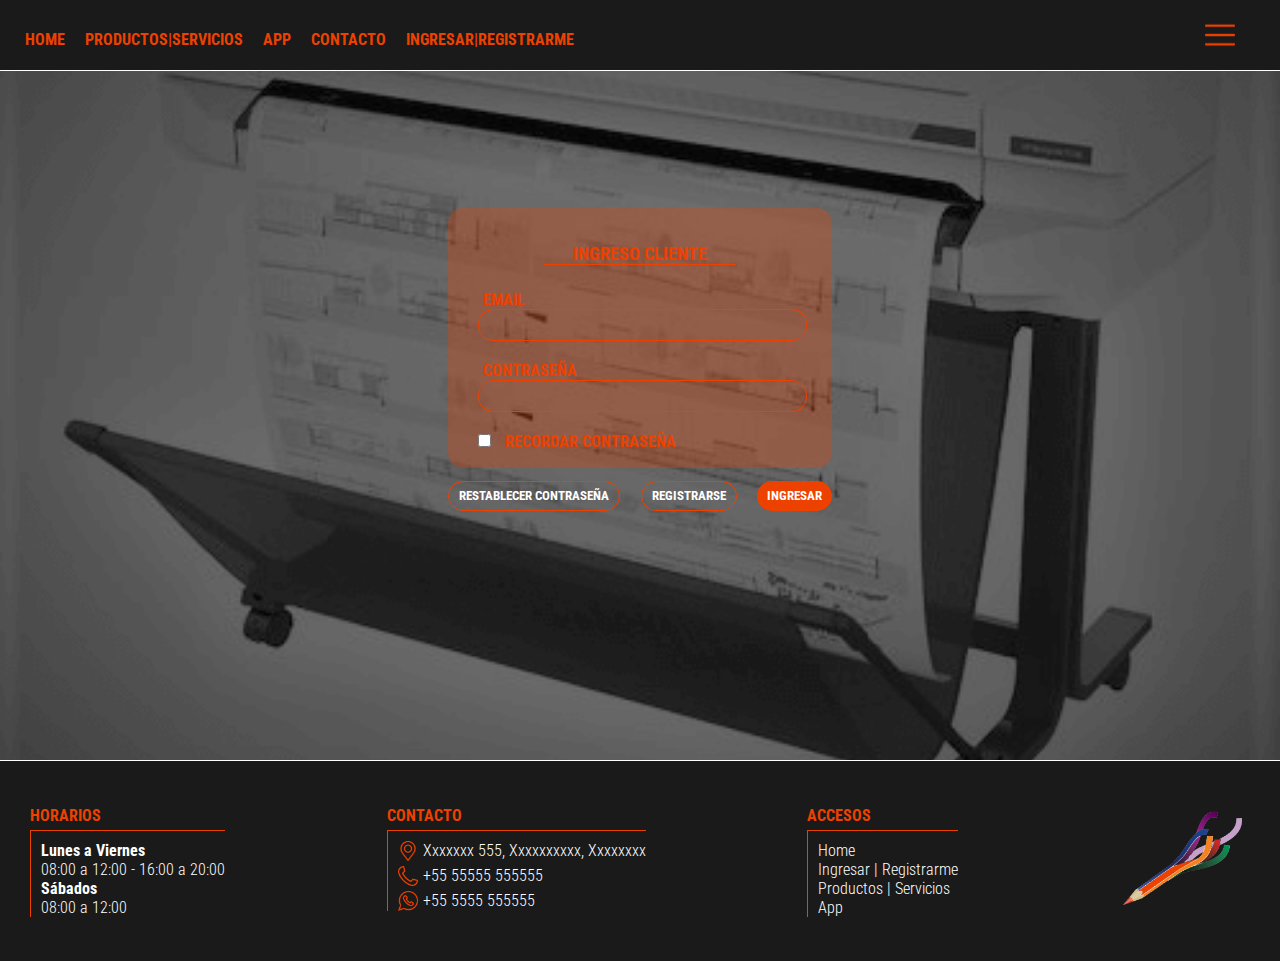
<file: ingreso_cliente.html>
<!DOCTYPE html>
<html lang="es">
<head>
	<meta charset="utf-8">
	<meta http-equiv="X-UA-Compatible" content="IE=edge">
	<meta name="viewport" content="width=device-width, initial-scale=1.0">
	<meta name="google" content="notranslate" />
	<title>Impresiones - Ingreso</title>
	<link rel="icon" href="public/images/impresiones.ico">
	<link rel="preconnect" href="https://fonts.gstatic.com">
	<link href="https://fonts.googleapis.com/css2?family=Roboto+Condensed:wght@700&display=swap" rel="stylesheet">
	<link href="https://fonts.googleapis.com/css2?family=Roboto+Condensed:wght@300&display=swap" rel="stylesheet">
	<link rel="stylesheet" type="text/css" href="public/css/style.css">
</head>
<body>
	<div class="registro_cliente">
		<header class="header">
			<a href="./index.html">
				<img src="public/images/impresiones.png" alt=" " class="img-res">
			</a>
			<div class="header-left">
				<ul class="list">
					<li class="item">
						<a href="./index.html" class="href href-1200">HOME</a>
					</li>
					<li class="item">
						<a href="./productos_y_servicios.html" class="href href-1200">PRODUCTOS|SERVICIOS</a>
					</li>
					<li class="item">
						<a href="#" class="href href-1200">APP</a>
					</li>
					<li class="item">
						<a href="./contacto.html" class="href href-1200">CONTACTO</a>
					</li>
					<li class="item">
						<a href="./ingreso_cliente.html" class="href href-1200">INGRESAR|REGISTRARME</a>
					</li>
				</ul>
			</div>
			<div class="header-right dy-none">
				<ul>
					<li class="menu">
						<img src="public/images/menu.png" id="menu" class="menu-img" alt=" ">
						<img src="public/images/menu.png" id="menu2" class="menu-img menu-img2" alt=" ">
					</li>
					<ul class="list-right" id="list-right">
						<li class="item-right">
							<a href="./sobre_nosotros.html" class="href">SOBRE NOSOTROS</a>
						</li>
						<li class="item-right">
							<a href="./impresiones_online.html" class="href">IMPRESIONES ONLINE</a>
						</li>
					</ul>
				</ul>
			</div>
			<div class="header-right header-right-res">
				<ul>
					<li class="menu">
						<img src="public/images/menu.png" id="menu-res" class="menu-img" alt=" ">
						<img src="public/images/menu.png" id="menu2-res" class="menu-img menu-img2" alt=" ">
					</li>
					<ul class="list-right-res bg-cf" id="list-right-res">
						<li class="item-right">
							<a href="./sobre_nosotros.html" class="href">SOBRE NOSOTROS</a>
						</li>
						<li class="item-right">
							<a href="./impresiones_online.html" class="href">IMPRESIONES ONLINE</a>
						</li>
						<li class="item-right">
							<a href="./productos_y_servicios.html" class="href">PRODUCTOS|SERVICIOS</a>
						</li>
						<li class="item-right">
							<a href="./ingreso_cliente.html" class="href">INGRESAR|REGISTRARME</a>
						</li>
						<li class="item-right">
							<a href="./index.html" class="href">HOME</a>
						</li>
						<li class="item-right">
							<a href="#" class="href">APP</a>
						</li>
						<li class="item-right">
							<a href="./contacto.html" class="href">CONTACTO</a>
						</li>
					</ul>
				</ul>
			</div>
			<script>
				const menu = document.getElementById('menu');
				menu.addEventListener('click', barra, true);
				const menu2 = document.getElementById('menu2');
				menu2.addEventListener('click', barra2, true);
				const menuRes = document.getElementById('menu-res');
				menuRes.addEventListener('click', barraRes, true);
				const menuRes2 = document.getElementById('menu2-res');
				menuRes2.addEventListener('click', barraRes2, true);

				function barra() {
				document.getElementById('menu').style.visibility = 'hidden';
				document.getElementById('menu2').style.visibility = 'visible';
				document.getElementById('list-right').style.visibility = 'visible';}
				function barra2() {
				document.getElementById('menu').style.visibility = 'visible';
				document.getElementById('menu2').style.visibility = 'hidden';
				document.getElementById('list-right').style.visibility = 'hidden';}
				function barraRes() {
				document.getElementById('menu-res').style.visibility = 'hidden';
				document.getElementById('menu2-res').style.visibility = 'visible';
				document.getElementById('list-right-res').style.visibility = 'visible';}
				function barraRes2() {
				document.getElementById('menu-res').style.visibility = 'visible';
				document.getElementById('menu2-res').style.visibility = 'hidden';
				document.getElementById('list-right-res').style.visibility = 'hidden';}

			</script>
		</header>
		<div class="center-registro center-ingreso">
			<h1 class="registro-title">INGRESO CLIENTE</h1>
			<form action="#" method="POST" class="registro-form">
				<label for="email" class="registro-lbl">EMAIL</label>
				<input type="email" name="email" id="email" required class="registro-input">
				<label for="password" class="registro-lbl">CONTRASEÑA</label>
				<input type="password" name="password" id="password" required class="registro-input">
				<input type="checkbox" name="checkbox" class="registro-check">
				<label for="checkbox" class="registro-lbl lbl-check">RECORDAR CONTRASEÑA</label>
				<div class="btn-ingresar">
					<a href="./restaurar_password.html">
						<input type="button" value="RESTABLECER CONTRASEÑA" class="ingresar-btn ingresar-btn-res-res">
					</a>
					<a href="./registro_cliente.html">
						<input type="button" value="REGISTRARSE" class="ingresar-btn ingresar-btn-reg-res">
					</a>
					<input type="submit" value="INGRESAR" class="ingresar-btn reg-bg">
				</div>
			</form>
		</div>
	</div>
	<footer class="footer">
		<div class="footer-horarios">
			<div class="footer-txt">HORARIOS</div>
			<div class="footer-content">
				<p class="white-hard">Lunes a Viernes</p>
				<p class="white">08:00 a 12:00 - 16:00 a 20:00</p>
				<p class="white-hard">Sábados</p>
				<p class="white">08:00 a 12:00</p>
			</div>
		</div>
		<div class="footer-contacto">
			<div class="footer-txt">CONTACTO</div>
			<div class="footer-content">
				<div class="contacto">
					<img src="public/images/ubicacion.png" class="ico" alt=" ">
					<p class="white">Xxxxxxx 555, Xxxxxxxxxx, Xxxxxxxx</p>
				</div>
				<div class="contacto">
					<img src="public/images/telefono.png" class="ico" alt=" ">
					<p class="white">+55 55555 555555</p>
				</div>
				<div class="contacto">
					<img src="public/images/whatsapp.png" class="ico" alt=" ">
					<p class="white">+55 5555 555555</p>
				</div>
			</div>
		</div>
		<div class="footer-accesos">
			<div class="footer-txt">ACCESOS</div>
			<div class="footer-content">
				<div><a href="./index.html" class="href"><p class="white">Home</p></a></div>
				<div><a href="./registro_cliente.html" class="href"><p class="white">Ingresar | Registrarme</p></a></div>
				<div><a href="./productos_y_servicios.html" class="href"><p class="white">Productos | Servicios</p></a></div>
				<div><a href="#" class="href"><p class="white">App</p></a></div>
			</div>
		</div>
		<div class="footer-img">
			<a href="./index.html">
				<img src="public/images/impresiones.png" class="footer-logo" alt=" " >
			</a>
		</div>
	</footer>
</body>
</html>
</file>
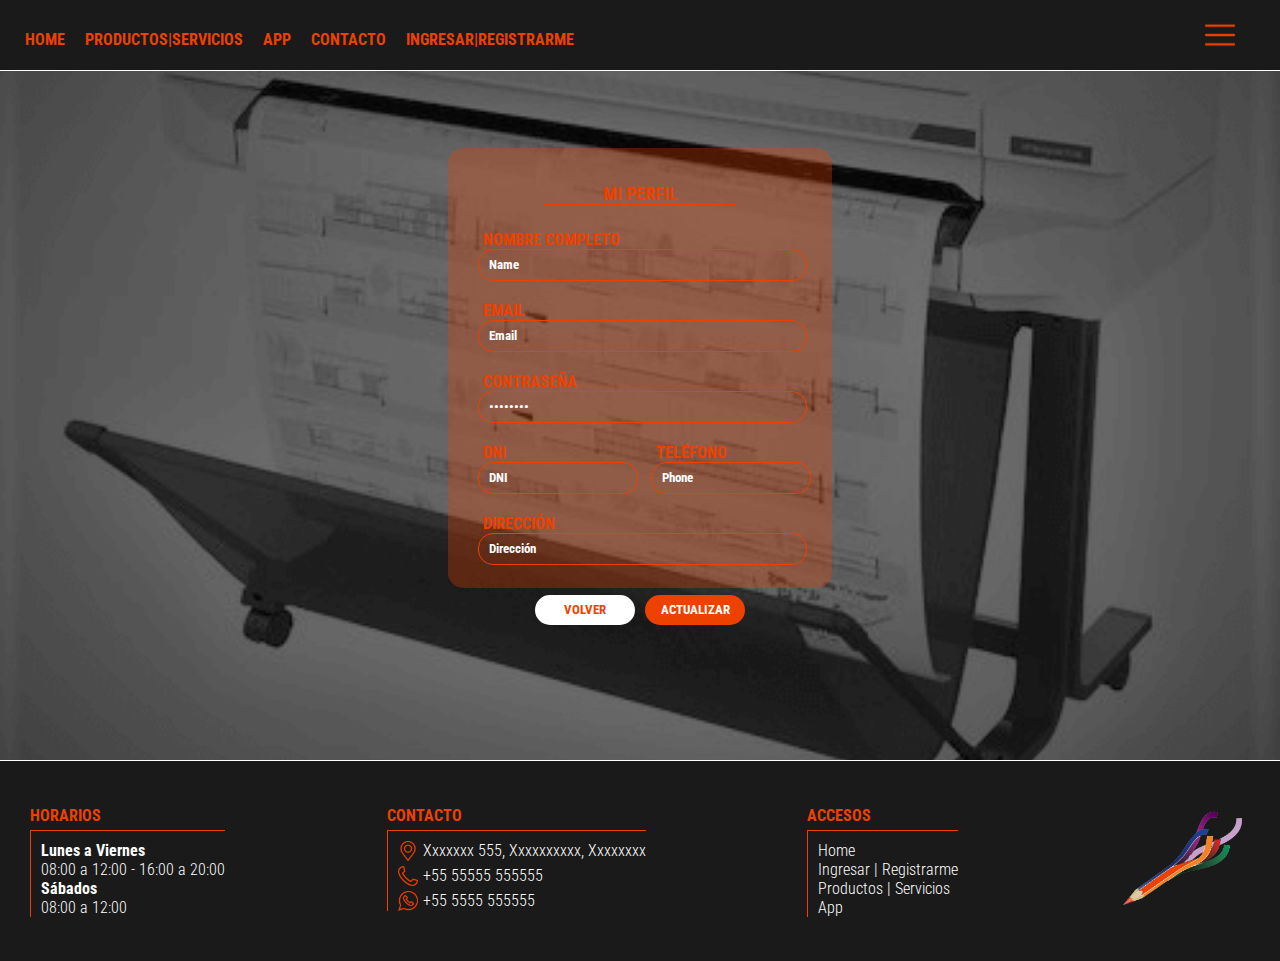
<file: mi_perfil.html>
<!DOCTYPE html>
<html lang="es">
<head>
	<meta charset="utf-8">
	<meta http-equiv="X-UA-Compatible" content="IE=edge">
	<meta name="viewport" content="width=device-width, initial-scale=1.0">
	<meta name="google" content="notranslate" />
	<title>Impresiones - Mi perfil</title>
	<link rel="icon" href="public/images/impresiones.ico">
	<link rel="preconnect" href="https://fonts.gstatic.com">
	<link href="https://fonts.googleapis.com/css2?family=Roboto+Condensed:wght@700&display=swap" rel="stylesheet">
	<link href="https://fonts.googleapis.com/css2?family=Roboto+Condensed:wght@300&display=swap" rel="stylesheet">
	<link rel="stylesheet" type="text/css" href="public/css/style.css">
</head>
<body>
	<div class="registro_cliente">
		<header class="header">
			<a href="./index.html">
				<img src="public/images/impresiones.png" alt=" " class="img-res">
			</a>
			<div class="header-left">
				<ul class="list">
					<li class="item">
						<a href="./index.html" class="href href-1200">HOME</a>
					</li>
					<li class="item">
						<a href="./productos_y_servicios.html" class="href href-1200">PRODUCTOS|SERVICIOS</a>
					</li>
					<li class="item">
						<a href="#" class="href href-1200">APP</a>
					</li>
					<li class="item">
						<a href="./contacto.html" class="href href-1200">CONTACTO</a>
					</li>
					<li class="item">
						<a href="./ingreso_cliente.html" class="href href-1200">INGRESAR|REGISTRARME</a>
					</li>
				</ul>
			</div>
			<div class="header-right dy-none">
				<ul>
					<li class="menu">
						<img src="public/images/menu.png" id="menu" class="menu-img" alt=" ">
						<img src="public/images/menu.png" id="menu2" class="menu-img menu-img2" alt=" ">
					</li>
					<ul class="list-right" id="list-right">
						<li class="item-right">
							<a href="./sobre_nosotros.html" class="href">SOBRE NOSOTROS</a>
						</li>
						<li class="item-right">
							<a href="./impresiones_online.html" class="href">IMPRESIONES ONLINE</a>
						</li>
					</ul>
				</ul>
			</div>
			<div class="header-right header-right-res">
				<ul>
					<li class="menu">
						<img src="public/images/menu.png" id="menu-res" class="menu-img" alt=" ">
						<img src="public/images/menu.png" id="menu2-res" class="menu-img menu-img2" alt=" ">
					</li>
					<ul class="list-right-res bg-cf" id="list-right-res">
						<li class="item-right">
							<a href="./sobre_nosotros.html" class="href">SOBRE NOSOTROS</a>
						</li>
						<li class="item-right">
							<a href="./impresiones_online.html" class="href">IMPRESIONES ONLINE</a>
						</li>
						<li class="item-right">
							<a href="./productos_y_servicios.html" class="href">PRODUCTOS|SERVICIOS</a>
						</li>
						<li class="item-right">
							<a href="./ingreso_cliente.html" class="href">INGRESAR|REGISTRARME</a>
						</li>
						<li class="item-right">
							<a href="./index.html" class="href">HOME</a>
						</li>
						<li class="item-right">
							<a href="#" class="href">APP</a>
						</li>
						<li class="item-right">
							<a href="./contacto.html" class="href">CONTACTO</a>
						</li>
					</ul>
				</ul>
			</div>
			<script>
				const menu = document.getElementById('menu');
				menu.addEventListener('click', barra, true);
				const menu2 = document.getElementById('menu2');
				menu2.addEventListener('click', barra2, true);
				const menuRes = document.getElementById('menu-res');
				menuRes.addEventListener('click', barraRes, true);
				const menuRes2 = document.getElementById('menu2-res');
				menuRes2.addEventListener('click', barraRes2, true);

				function barra() {
				document.getElementById('menu').style.visibility = 'hidden';
				document.getElementById('menu2').style.visibility = 'visible';
				document.getElementById('list-right').style.visibility = 'visible';}
				function barra2() {
				document.getElementById('menu').style.visibility = 'visible';
				document.getElementById('menu2').style.visibility = 'hidden';
				document.getElementById('list-right').style.visibility = 'hidden';}
				function barraRes() {
				document.getElementById('menu-res').style.visibility = 'hidden';
				document.getElementById('menu2-res').style.visibility = 'visible';
				document.getElementById('list-right-res').style.visibility = 'visible';}
				function barraRes2() {
				document.getElementById('menu-res').style.visibility = 'visible';
				document.getElementById('menu2-res').style.visibility = 'hidden';
				document.getElementById('list-right-res').style.visibility = 'hidden';}
			</script>
		</header>
		<div class="center-registro">
			<h1 class="registro-title">MI PERFIL</h1>
			<form action="#" method="POST" class="registro-form">
				<label for="name" class="registro-lbl">NOMBRE COMPLETO</label>
				<input type="text" name="name" id="name" required class="registro-input" value="Name">
				<label for="email" class="registro-lbl">EMAIL</label>
				<input type="email" name="email" id="email" required class="registro-input" value="Email">
				<label for="password" class="registro-lbl">CONTRASEÑA</label>
				<input type="password" name="password" id="password" required class="registro-input" value="Password">
				<div class="registro-two">
					<div class="registro-two-dni">
						<label for="dni" class="registro-lbl">DNI</label>
						<input type="text" name="dni" id="dni" required class="registro-input" value="DNI">
					</div>
					<div class="registro-two-tel">
						<label for="phone" class="registro-lbl">TELÉFONO</label>
						<input type="text" name="phone" id="phone" required class="registro-input" value="Phone">
					</div>
				</div>
				<label for="address" class="registro-lbl">DIRECCIÓN</label>
				<input type="text" name="address" id="address" required class="registro-input" value="Dirección">
				<div class="btn-registro">
					<a href="./nueva_orden.html">
						<input type="button" class="registro-btn volver" value="VOLVER">
					</a>
					<input type="submit" class="registro-btn" value="ACTUALIZAR">
				</div>
			</form>
		</div>
	</div>
	<footer class="footer">
		<div class="footer-horarios">
			<div class="footer-txt">HORARIOS</div>
			<div class="footer-content">
				<p class="white-hard">Lunes a Viernes</p>
				<p class="white">08:00 a 12:00 - 16:00 a 20:00</p>
				<p class="white-hard">Sábados</p>
				<p class="white">08:00 a 12:00</p>
			</div>
		</div>
		<div class="footer-contacto">
			<div class="footer-txt">CONTACTO</div>
			<div class="footer-content">
				<div class="contacto">
					<img src="public/images/ubicacion.png" class="ico" alt=" ">
					<p class="white">Xxxxxxx 555, Xxxxxxxxxx, Xxxxxxxx</p>
				</div>
				<div class="contacto">
					<img src="public/images/telefono.png" class="ico" alt=" ">
					<p class="white">+55 55555 555555</p>
				</div>
				<div class="contacto">
					<img src="public/images/whatsapp.png" class="ico" alt=" ">
					<p class="white">+55 5555 555555</p>
				</div>
			</div>
		</div>
		<div class="footer-accesos">
			<div class="footer-txt">ACCESOS</div>
			<div class="footer-content">
				<div><a href="./index.html" class="href"><p class="white">Home</p></a></div>
				<div><a href="./registro_cliente.html" class="href"><p class="white">Ingresar | Registrarme</p></a></div>
				<div><a href="./productos_y_servicios.html" class="href"><p class="white">Productos | Servicios</p></a></div>
				<div><a href="#" class="href"><p class="white">App</p></a></div>
			</div>
		</div>
		<div class="footer-img">
			<a href="./index.html">
				<img src="public/images/impresiones.png" class="footer-logo" alt=" " >
			</a>
		</div>
	</footer>
</body>
</html>
</file>
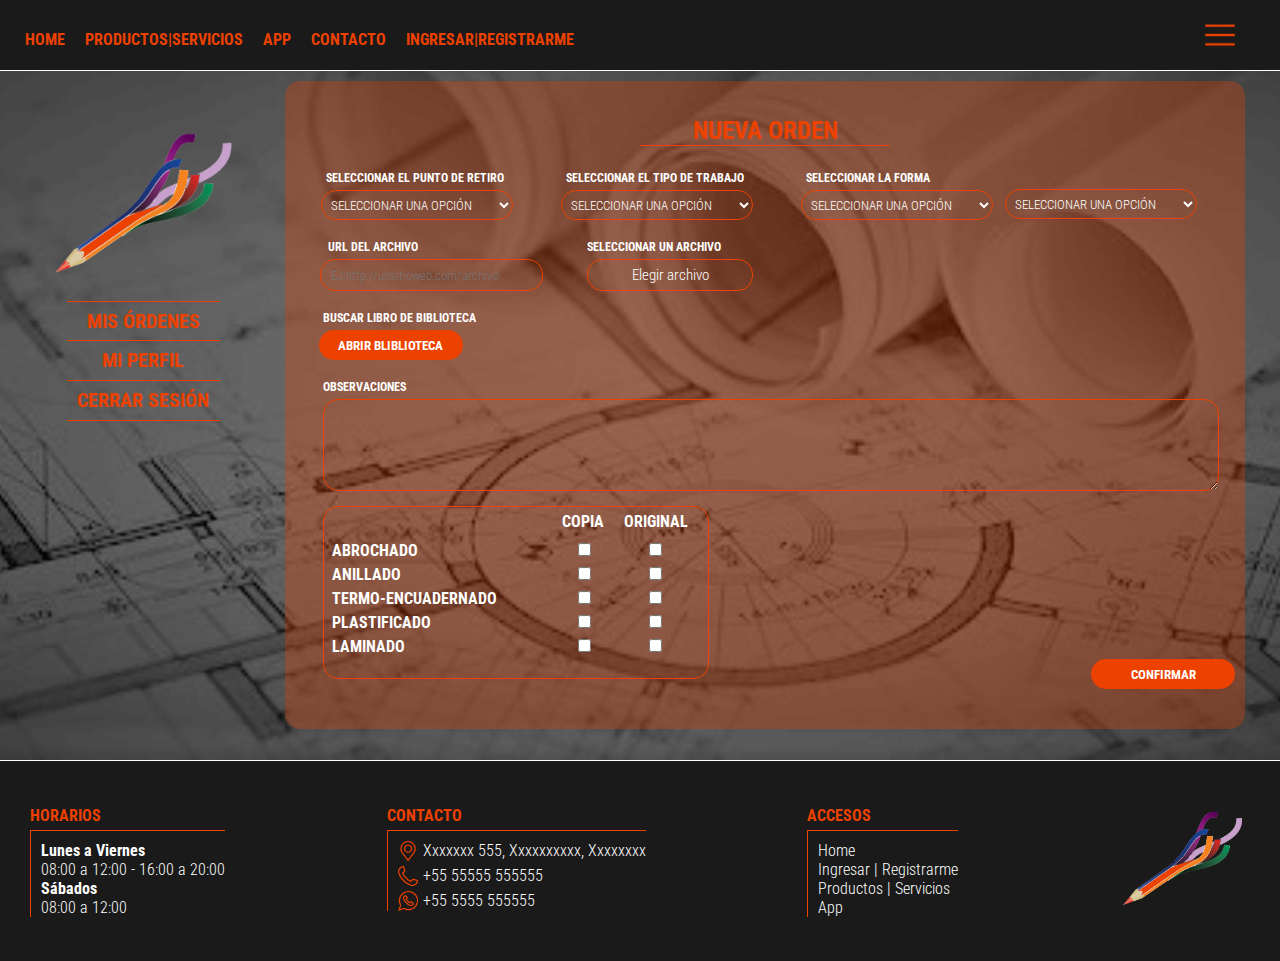
<file: nueva_orden.html>
<!DOCTYPE html>
<html lang="es">
<head>
	<meta charset="utf-8">
	<meta http-equiv="X-UA-Compatible" content="IE=edge">
	<meta name="viewport" content="width=device-width, initial-scale=1.0">
	<meta name="google" content="notranslate" />
	<title>Impresiones - Nueva orden</title>
	<link rel="icon" href="public/images/impresiones.ico">
	<link rel="preconnect" href="https://fonts.gstatic.com">
	<link href="https://fonts.googleapis.com/css2?family=Roboto+Condensed:wght@700&display=swap" rel="stylesheet">
	<link href="https://fonts.googleapis.com/css2?family=Roboto+Condensed:wght@300&display=swap" rel="stylesheet">
	<link rel="stylesheet" type="text/css" href="public/css/style.css">
</head>
<body>
	<div class="nueva_orden nueva_orden_res">
		<header class="header">
			<a href="./index.html">
				<img src="public/images/impresiones.png" alt=" " class="img-res">
			</a>
			<div class="header-left">
				<ul class="list">
					<li class="item">
						<a href="./index.html" class="href href-1200">HOME</a>
					</li>
					<li class="item">
						<a href="./productos_y_servicios.html" class="href href-1200">PRODUCTOS|SERVICIOS</a>
					</li>
					<li class="item">
						<a href="#" class="href href-1200">APP</a>
					</li>
					<li class="item">
						<a href="./contacto.html" class="href href-1200">CONTACTO</a>
					</li>
					<li class="item">
						<a href="./ingreso_cliente.html" class="href href-1200">INGRESAR|REGISTRARME</a>
					</li>
				</ul>
			</div>
			<div class="header-right dy-none">
				<ul>
					<li class="menu">
						<img src="public/images/menu.png" id="menu" class="menu-img" alt=" ">
						<img src="public/images/menu.png" id="menu2" class="menu-img menu-img2" alt=" ">
					</li>
					<ul class="list-right bg-cf" id="list-right">
						<li class="item-right">
							<a href="./sobre_nosotros.html" class="href">SOBRE NOSOTROS</a>
						</li>
						<li class="item-right">
							<a href="./impresiones_online.html" class="href">IMPRESIONES ONLINE</a>
						</li>
					</ul>
				</ul>
			</div>
			<div class="header-right header-right-res">
				<ul>
					<li class="menu">
						<img src="public/images/menu.png" id="menu-res" class="menu-img" alt=" ">
						<img src="public/images/menu.png" id="menu2-res" class="menu-img menu-img2" alt=" ">
					</li>
					<ul class="list-right-res" id="list-right-res">
						<li class="item-right">
							<a href="./sobre_nosotros.html" class="href">SOBRE NOSOTROS</a>
						</li>
						<li class="item-right">
							<a href="./impresiones_online.html" class="href">IMPRESIONES ONLINE</a>
						</li>
						<li class="item-right">
							<a href="./productos_y_servicios.html" class="href">PRODUCTOS|SERVICIOS</a>
						</li>
						<li class="item-right">
							<a href="./ingreso_cliente.html" class="href">INGRESAR|REGISTRARME</a>
						</li>
						<li class="item-right">
							<a href="./index.html" class="href">HOME</a>
						</li>
						<li class="item-right">
							<a href="#" class="href">APP</a>
						</li>
						<li class="item-right">
							<a href="./contacto.html" class="href">CONTACTO</a>
						</li>
					</ul>
				</ul>
			</div>
			<script>
				const menu = document.getElementById('menu');
				menu.addEventListener('click', barra, true);
				const menu2 = document.getElementById('menu2');
				menu2.addEventListener('click', barra2, true);
				const menuRes = document.getElementById('menu-res');
				menuRes.addEventListener('click', barraRes, true);
				const menuRes2 = document.getElementById('menu2-res');
				menuRes2.addEventListener('click', barraRes2, true);

				function barra() {
				document.getElementById('menu').style.visibility = 'hidden';
				document.getElementById('menu2').style.visibility = 'visible';
				document.getElementById('list-right').style.visibility = 'visible';}
				function barra2() {
				document.getElementById('menu').style.visibility = 'visible';
				document.getElementById('menu2').style.visibility = 'hidden';
				document.getElementById('list-right').style.visibility = 'hidden';}
				function barraRes() {
				document.getElementById('menu-res').style.visibility = 'hidden';
				document.getElementById('menu2-res').style.visibility = 'visible';
				document.getElementById('list-right-res').style.visibility = 'visible';}
				function barraRes2() {
				document.getElementById('menu-res').style.visibility = 'visible';
				document.getElementById('menu2-res').style.visibility = 'hidden';
				document.getElementById('list-right-res').style.visibility = 'hidden';}

			</script>
		</header>
		<div class="orden-left nueva-orden-left">
			<a href="./index.html">
				<img src="public/images/impresiones.png" class="orden-logo" alt=" ">
			</a>
			<a href="./ordenes_de_trabajo.html">
				<input type="button" value="MIS ÓRDENES" class="orden-btn-left nueva-orden-btn-left">
			</a>
			<a href="./mi_perfil.html">
				<input type="button" value="MI PERFIL" class="orden-btn-left mg-top-none nueva-orden-btn-left">
			</a>
			<a href="#">
				<input type="button" value="CERRAR SESIÓN" class="orden-btn-left mg-top-none nueva-orden-btn-left">
			</a>
		</div>
		<form action="#" method="POST" enctype="multipart/form-data" class="center-registro orden-center nueva-orden-center">
			<h1 class="registro-title ordenes-title">NUEVA ORDEN</h1>
			<div class="first-select">
				<div class="first-select-div">
					<label for="sitio" class="lbl-new-orden">SELECCIONAR EL PUNTO DE RETIRO</label>
					<select class="select-new" name="sitio" id="sitio">
						<option class="select-option" >SELECCIONAR UNA OPCIÓN</option>
						<option class="select-option" >Xxxxxx 555</option>
						<option class="select-option" >Xxxxxxx 5555</option>
						<option class="select-option" >Xxxxxx 666</option>
					</select>
				</div>
				<div class="first-select-div">
					<label for="opcion" class="lbl-new-orden">SELECCIONAR EL TIPO DE TRABAJO</label>
					<select class="select-new" name="opcion" id="opcion">
						<option class="select-option" >SELECCIONAR UNA OPCIÓN</option>
						<option class="select-option" >General</option>
						<option class="select-option" >Apunte</option>
						<option class="select-option" >Impresión</option>
						<option class="select-option" >Planos</option>
					</select>
				</div>
				<div class="first-select-div first-select-forma-res">
					<label for="forma1" class="lbl-new-orden lbl-forma-res">SELECCIONAR LA FORMA</label>
					<select class="select-new select-forma-res" name="forma1" id="forma1">
						<option class="select-option" >SELECCIONAR UNA OPCIÓN</option>
						<option class="select-option" >Tal cual</option>
						<option class="select-option" >A lo largo</option>
					</select>
				</div>
				<div class="first-select-div first-select-forma-res forma-margin-res">
					<select class="select-new select-forma-res select-new-margin" name="forma2" id="forma2">
						<option class="select-option" >SELECCIONAR UNA OPCIÓN</option>
						<option class="select-option" >Doble faz</option>
						<option class="select-option" >Simple faz</option>
					</select>
				</div>
			</div>
			<div class="second-select">
				<div class="second-select-div">
					<label for="url" class="lbl-new-orden lbl-select-url">URL DEL ARCHIVO</label>
					<input type="url" name="url" id="url" class="select-url" placeholder="EJ:http://unsitioweb.com/archivo">
				</div>
				<div class="second-select-div second-select-div-res">
					<label class="lbl-new-orden lbl-select-archivo">SELECCIONAR UN ARCHIVO</label>
					<label for="archivo" class="select-file"><h3 class="select-file-h3" id="name-archivo">Elegir archivo</h3></label>
					<input type="file" name="archivo" id="archivo" class="select-file-hd" value="ELEGIR ARCHIVO">
				</div>
			</div>
			<div class="third-select-div">
				<label for="biblioteca" class="lbl-new-orden lbl-bb">BUSCAR LIBRO DE BIBLIOTECA</label>
				<a href="./biblioteca.html" class="bb-select-href">
					<input type="button" name="biblioteca" id="biblioteca" class="select-bb" value="ABRIR BLIBLIOTECA">
				</a>
			</div>
			<div class="four-select-div">
				<label for="textarea" class="lbl-new-orden lbl-four-select">OBSERVACIONES</label>
				<textarea class="txtarea-orden" name="textarea" id="textarea"></textarea>
			</div>
			<div class="last-new-orden">
				<div class="last-copia-original">
					<h4 class="last-text-copia">COPIA</h4>
					<h4 class="last-text-original">ORIGINAL</h4>
				</div>
				<div class="last-input-div">
					<label for="abrochado" class="last-label">ABROCHADO</label>
					<input type="checkbox" class="last-check" name="abrochadoCopia" id="abrochadoCopia">
					<input type="checkbox" name="abrochadoOriginal" id="abrochadoOriginal">
				</div>
				<div class="last-input-div">
					<label for="anillado" class="last-label">ANILLADO</label>
					<input type="checkbox" class="last-check" name="anilladoCopia" id="anilladoCopia">
					<input type="checkbox" name="anilladoOriginal" id="anilladoOriginal">
				</div>
				<div class="last-input-div">
					<label for="termo" class="last-label">TERMO-ENCUADERNADO</label>
					<input type="checkbox" class="last-check" name="termoCopia" id="termoCopia">
					<input type="checkbox" name="termoOriginal" id="termoOriginal">
				</div>
				<div class="last-input-div">
					<label for="plastificado" class="last-label">PLASTIFICADO</label>
					<input type="checkbox" class="last-check" name="plastificadoCopia" id="plastificadoCopia">
					<input type="checkbox" name="plastificadoOriginal" id="plastificadoOriginal">
				</div>
				<div class="last-input-div">
					<label for="laminado" class="last-label">LAMINADO</label>
					<input type="checkbox" class="last-check" name="laminadoCopia" id="laminadoCopia">
					<input type="checkbox" name="laminadoOriginal" id="laminadoOriginal">
				</div>
			</div>
			<div>
				<input type="submit" class="btn-confirmar-new" name="confirmar" value="CONFIRMAR">
			</div>
		</form>

		<script type="text/javascript">
			let archivo = document.querySelector('#archivo');
			archivo.addEventListener('change', () => {
				document.querySelector('#name-archivo').innerText = archivo.files[0].name;
				document.querySelector('#fileV').value = archivo.files[0].name;
			});
		</script>

	</div>
	<footer class="footer">
		<div class="footer-horarios">
			<div class="footer-txt">HORARIOS</div>
			<div class="footer-content">
				<p class="white-hard">Lunes a Viernes</p>
				<p class="white">08:00 a 12:00 - 16:00 a 20:00</p>
				<p class="white-hard">Sábados</p>
				<p class="white">08:00 a 12:00</p>
			</div>
		</div>
		<div class="footer-contacto">
			<div class="footer-txt">CONTACTO</div>
			<div class="footer-content">
				<div class="contacto">
					<img src="public/images/ubicacion.png" class="ico" alt=" ">
					<p class="white">Xxxxxxx 555, Xxxxxxxxxx, Xxxxxxxx</p>
				</div>
				<div class="contacto">
					<img src="public/images/telefono.png" class="ico" alt=" ">
					<p class="white">+55 55555 555555</p>
				</div>
				<div class="contacto">
					<img src="public/images/whatsapp.png" class="ico" alt=" ">
					<p class="white">+55 5555 555555</p>
				</div>
			</div>
		</div>
		<div class="footer-accesos">
			<div class="footer-txt">ACCESOS</div>
			<div class="footer-content">
				<div><a href="./index.html" class="href"><p class="white">Home</p></a></div>
				<div><a href="./registro_cliente.html" class="href"><p class="white">Ingresar | Registrarme</p></a></div>
				<div><a href="./productos_y_servicios.html" class="href"><p class="white">Productos | Servicios</p></a></div>
				<div><a href="#" class="href"><p class="white">App</p></a></div>
			</div>
		</div>
		<div class="footer-img footer-img-res">
			<a href="./index.html">
				<img src="public/images/impresiones.png" class="footer-logo" alt=" " >
			</a>
		</div>
	</footer>
</body>
</html>
</file>
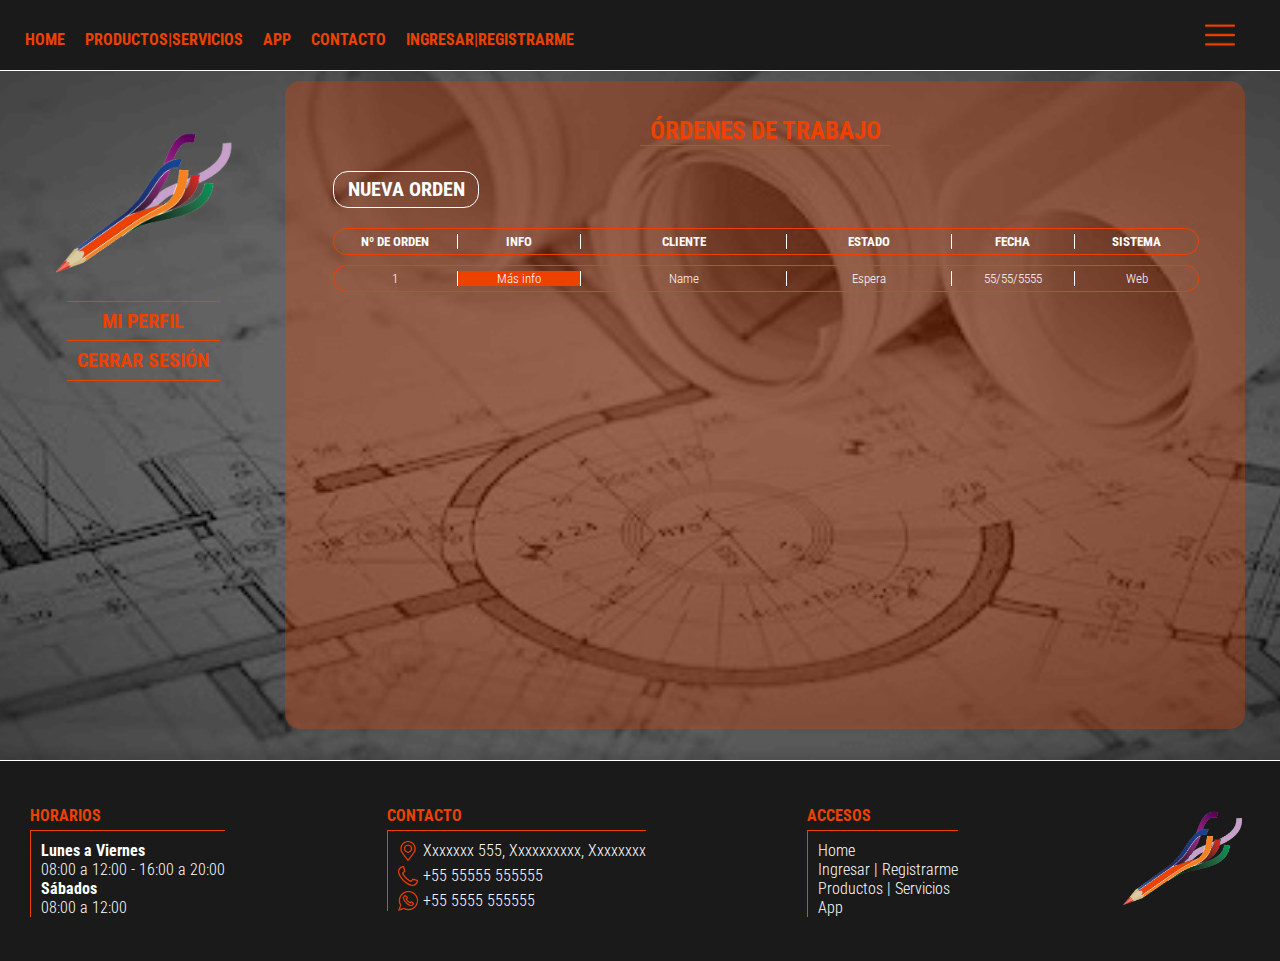
<file: ordenes_de_trabajo.html>
<!DOCTYPE html>
<html lang="es">
<head>
	<meta charset="utf-8">
	<meta http-equiv="X-UA-Compatible" content="IE=edge">
	<meta name="viewport" content="width=device-width, initial-scale=1.0">
	<meta name="google" content="notranslate" />
	<title>Red CopyMaster - Ordenes de trabajo</title>
	<link rel="icon" href="public/images/impresiones.ico">
	<link rel="preconnect" href="https://fonts.gstatic.com">
	<link href="https://fonts.googleapis.com/css2?family=Roboto+Condensed:wght@700&display=swap" rel="stylesheet">
	<link href="https://fonts.googleapis.com/css2?family=Roboto+Condensed:wght@300&display=swap" rel="stylesheet">
	<link rel="stylesheet" type="text/css" href="public/css/style.css">
</head>
<body>
	<div class="nueva_orden">
		<header class="header">
			<a href="./index.html">
				<img src="public/images/impresiones.png" alt=" " class="img-res">
			</a>
			<div class="header-left">
				<ul class="list">
					<li class="item">
						<a href="./index.html" class="href href-1200">HOME</a>
					</li>
					<li class="item">
						<a href="./productos_y_servicios.html" class="href href-1200">PRODUCTOS|SERVICIOS</a>
					</li>
					<li class="item">
						<a href="#" class="href href-1200">APP</a>
					</li>
					<li class="item">
						<a href="./contacto.html" class="href href-1200">CONTACTO</a>
					</li>
					<li class="item">
						<a href="./ingreso_cliente.html" class="href href-1200">INGRESAR|REGISTRARME</a>
					</li>
				</ul>
			</div>
			<div class="header-right dy-none">
				<ul>
					<li class="menu">
						<img src="public/images/menu.png" id="menu" class="menu-img" alt=" ">
						<img src="public/images/menu.png" id="menu2" class="menu-img menu-img2" alt=" ">
					</li>
					<ul class="list-right bg-cf" id="list-right">
						<li class="item-right">
							<a href="./sobre_nosotros.html" class="href">SOBRE NOSOTROS</a>
						</li>
						<li class="item-right">
							<a href="./impresiones_online.html" class="href">IMPRESIONES ONLINE</a>
						</li>
					</ul>
				</ul>
			</div>
			<div class="header-right header-right-res">
				<ul>
					<li class="menu">
						<img src="public/images/menu.png" id="menu-res" class="menu-img" alt=" ">
						<img src="public/images/menu.png" id="menu2-res" class="menu-img menu-img2" alt=" ">
					</li>
					<ul class="list-right-res bg-cf" id="list-right-res">
						<li class="item-right">
							<a href="./sobre_nosotros.html" class="href">SOBRE NOSOTROS</a>
						</li>
						<li class="item-right">
							<a href="./impresiones_online.html" class="href">IMPRESIONES ONLINE</a>
						</li>
						<li class="item-right">
							<a href="./productos_y_servicios.html" class="href">PRODUCTOS|SERVICIOS</a>
						</li>
						<li class="item-right">
							<a href="./ingreso_cliente.html" class="href">INGRESAR|REGISTRARME</a>
						</li>
						<li class="item-right">
							<a href="./index.html" class="href">HOME</a>
						</li>
						<li class="item-right">
							<a href="#" class="href">APP</a>
						</li>
						<li class="item-right">
							<a href="./contacto.html" class="href">CONTACTO</a>
						</li>
					</ul>
				</ul>
			</div>
			<script>
				const menu = document.getElementById('menu');
				menu.addEventListener('click', barra, true);
				const menu2 = document.getElementById('menu2');
				menu2.addEventListener('click', barra2, true);
				const menuRes = document.getElementById('menu-res');
				menuRes.addEventListener('click', barraRes, true);
				const menuRes2 = document.getElementById('menu2-res');
				menuRes2.addEventListener('click', barraRes2, true);

				function barra() {
				document.getElementById('menu').style.visibility = 'hidden';
				document.getElementById('menu2').style.visibility = 'visible';
				document.getElementById('list-right').style.visibility = 'visible';}
				function barra2() {
				document.getElementById('menu').style.visibility = 'visible';
				document.getElementById('menu2').style.visibility = 'hidden';
				document.getElementById('list-right').style.visibility = 'hidden';}
				function barraRes() {
				document.getElementById('menu-res').style.visibility = 'hidden';
				document.getElementById('menu2-res').style.visibility = 'visible';
				document.getElementById('list-right-res').style.visibility = 'visible';}
				function barraRes2() {
				document.getElementById('menu-res').style.visibility = 'visible';
				document.getElementById('menu2-res').style.visibility = 'hidden';
				document.getElementById('list-right-res').style.visibility = 'hidden';}

			</script>
		</header>
		<div class="orden-left nueva-orden-left">
			<a href="./index.html">
				<img src="public/images/impresiones.png" class="orden-logo" alt=" ">
			</a>
			<a href="./mi_perfil.html">
				<input type="button" value="MI PERFIL" class="orden-btn-left nueva-orden-btn-left">
			</a>
			<a href="#">
				<input type="button" value="CERRAR SESIÓN" class="orden-btn-left nueva-orden-btn-left mg-top-none">
			</a>
		</div>
		<div class="center-registro orden-center">
			<h1 class="registro-title ordenes-title">ÓRDENES DE TRABAJO</h1>
			<a href="./nueva_orden.html" class="btn-orden">NUEVA ORDEN</a>
			<div class="ordenes">
				<h5 class="ordenes-num">Nº DE ORDEN</h5>
				<h5 class="ordenes-num ordenes-info">INFO</h5>
				<h5 class="ordenes-num ordenes-cliente">CLIENTE</h5>
				<h5 class="ordenes-num ordenes-estado">ESTADO</h5>
				<h5 class="ordenes-num">FECHA</h5>
				<h5 class="ordenes-num ordenes-sistema">SISTEMA</h5>
			</div>

				<div class="ordenes">
					<h5 class="ordenes-num orden-light ordenes-num" id="ID_Orden">1</h5>
					<a href="#" class="ordenes-num orden-light ordenes-info">
						<input type="button" class="orden-input-info orden-light" name="" value="Más info">
					</a>
					<h5 class="ordenes-num orden-light ordenes-cliente">Name</h5>
					<h5 id="estado" class="ordenes-num orden-light ordenes-estado">Espera</h5>
					<h5 class="ordenes-num orden-light">55/55/5555</h5>
					<h5 class="ordenes-num orden-light ordenes-sistema">Web</h5>
				</div>

		</div>
	</div>
	<footer class="footer">
		<div class="footer-horarios">
			<div class="footer-txt">HORARIOS</div>
			<div class="footer-content">
				<p class="white-hard">Lunes a Viernes</p>
				<p class="white">08:00 a 12:00 - 16:00 a 20:00</p>
				<p class="white-hard">Sábados</p>
				<p class="white">08:00 a 12:00</p>
			</div>
		</div>
		<div class="footer-contacto">
			<div class="footer-txt">CONTACTO</div>
			<div class="footer-content">
				<div class="contacto">
					<img src="public/images/ubicacion.png" class="ico" alt=" ">
					<p class="white">Xxxxxxx 555, Xxxxxxxxxx, Xxxxxxxx</p>
				</div>
				<div class="contacto">
					<img src="public/images/telefono.png" class="ico" alt=" ">
					<p class="white">+55 55555 555555</p>
				</div>
				<div class="contacto">
					<img src="public/images/whatsapp.png" class="ico" alt=" ">
					<p class="white">+55 5555 555555</p>
				</div>
			</div>
		</div>
		<div class="footer-accesos">
			<div class="footer-txt">ACCESOS</div>
			<div class="footer-content">
				<div><a href="./index.html" class="href"><p class="white">Home</p></a></div>
				<div><a href="./registro_cliente.html" class="href"><p class="white">Ingresar | Registrarme</p></a></div>
				<div><a href="./productos_y_servicios.html" class="href"><p class="white">Productos | Servicios</p></a></div>
				<div><a href="#" class="href"><p class="white">App</p></a></div>
			</div>
		</div>
		<div class="footer-img">
			<a href="./index.html">
				<img src="public/images/impresiones.png" class="footer-logo" alt=" " >
			</a>
		</div>
	</footer>
</body>
</html>
</file>
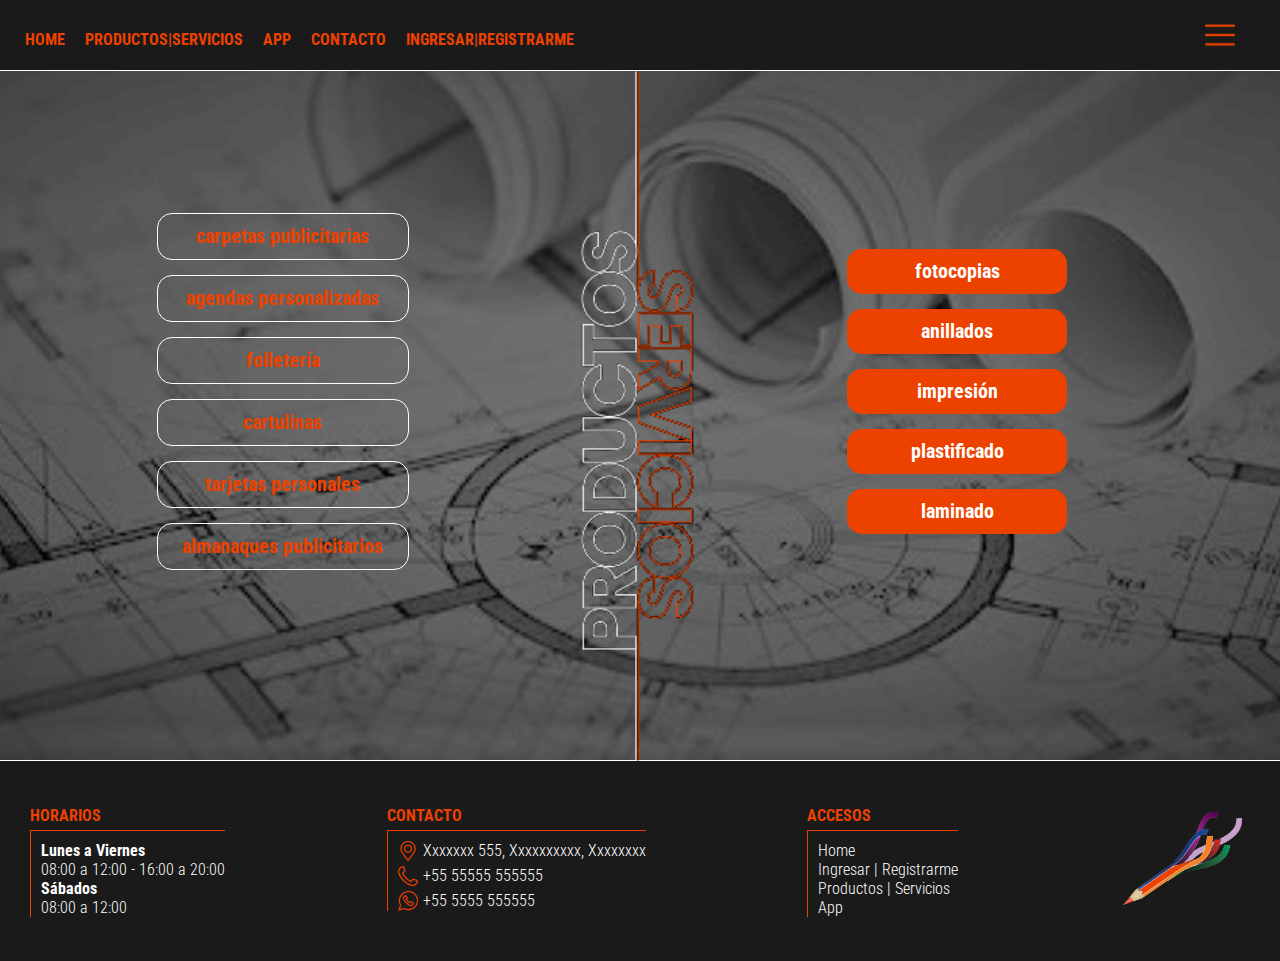
<file: productos_y_servicios.html>
<!DOCTYPE html>
<html lang="en">
<head>
	<meta charset="utf-8">
	<meta http-equiv="X-UA-Compatible" content="IE=edge">
	<meta name="viewport" content="width=device-width, initial-scale=1.0">
	<meta name="google" content="notranslate" />
	<title>Impresiones - Productos y servicios</title>
	<link rel="icon" href="public/images/impresiones.ico">
	<link rel="preconnect" href="https://fonts.gstatic.com">
	<link href="https://fonts.googleapis.com/css2?family=Roboto+Condensed:wght@700&display=swap" rel="stylesheet">
	<link href="https://fonts.googleapis.com/css2?family=Roboto+Condensed:wght@300&display=swap" rel="stylesheet">
	<link rel="stylesheet" type="text/css" href="public/css/style.css">
</head>
<body>
	<div class="productos_y_servicios">
		<header class="header">
			<a href="./index.html">
				<img src="public/images/impresiones.png" alt=" " class="img-res">
			</a>
			<div class="header-left">
				<ul class="list">
					<li class="item">
						<a href="./index.html" class="href href-1200">HOME</a>
					</li>
					<li class="item">
						<a href="./productos_y_servicios.html" class="href href-1200">PRODUCTOS|SERVICIOS</a>
					</li>
					<li class="item">
						<a href="#" class="href href-1200">APP</a>
					</li>
					<li class="item">
						<a href="./contacto.html" class="href href-1200">CONTACTO</a>
					</li>
					<li class="item">
						<a href="./ingreso_cliente.html" class="href href-1200">INGRESAR|REGISTRARME</a>
					</li>
				</ul>
			</div>
			<div class="header-right dy-none">
				<ul>
					<li class="menu">
						<img src="public/images/menu.png" id="menu" class="menu-img" alt=" ">
						<img src="public/images/menu.png" id="menu2" class="menu-img menu-img2" alt=" ">
					</li>
					<ul class="list-right" id="list-right">
						<li class="item-right">
							<a href="./sobre_nosotros.html" class="href">SOBRE NOSOTROS</a>
						</li>
						<li class="item-right">
							<a href="./impresiones_online.html" class="href">IMPRESIONES ONLINE</a>
						</li>
					</ul>
				</ul>
			</div>
			<div class="header-right header-right-res">
				<ul>
					<li class="menu">
						<img src="public/images/menu.png" id="menu-res" class="menu-img" alt=" ">
						<img src="public/images/menu.png" id="menu2-res" class="menu-img menu-img2" alt=" ">
					</li>
					<ul class="list-right-res" id="list-right-res">
						<li class="item-right">
							<a href="./sobre_nosotros.html" class="href">SOBRE NOSOTROS</a>
						</li>
						<li class="item-right">
							<a href="./copy_master_online.html" class="href">COPYMASTER ONLINE</a>
						</li>
						<li class="item-right">
							<a href="./productos_y_servicios.html" class="href">PRODUCTOS|SERVICIOS</a>
						</li>
						<li class="item-right">
							<a href="./ingreso_cliente.html" class="href">INGRESAR|REGISTRARME</a>
						</li>
						<li class="item-right">
							<a href="./index.html" class="href">HOME</a>
						</li>
						<li class="item-right">
							<a href="#" class="href">APP</a>
						</li>
						<li class="item-right">
							<a href="./contacto.html" class="href">CONTACTO</a>
						</li>
					</ul>
				</ul>
			</div>
			<script>
				const menu = document.getElementById('menu');
				menu.addEventListener('click', barra, true);
				const menu2 = document.getElementById('menu2');
				menu2.addEventListener('click', barra2, true);
				const menuRes = document.getElementById('menu-res');
				menuRes.addEventListener('click', barraRes, true);
				const menuRes2 = document.getElementById('menu2-res');
				menuRes2.addEventListener('click', barraRes2, true);

				function barra() {
				document.getElementById('menu').style.visibility = 'hidden';
				document.getElementById('menu2').style.visibility = 'visible';
				document.getElementById('list-right').style.visibility = 'visible';}
				function barra2() {
				document.getElementById('menu').style.visibility = 'visible';
				document.getElementById('menu2').style.visibility = 'hidden';
				document.getElementById('list-right').style.visibility = 'hidden';}
				function barraRes() {
				document.getElementById('menu-res').style.visibility = 'hidden';
				document.getElementById('menu2-res').style.visibility = 'visible';
				document.getElementById('list-right-res').style.visibility = 'visible';}
				function barraRes2() {
				document.getElementById('menu-res').style.visibility = 'visible';
				document.getElementById('menu2-res').style.visibility = 'hidden';
				document.getElementById('list-right-res').style.visibility = 'hidden';}

			</script>
		</header>
		<div class="center-pys">
			<div class="pys-div">
				<div class="pys-button-left">
					<h3 class="pys-text-left">carpetas publicitarias</h3>
				</div>
				<div class="pys-button-left">
					<h3 class="pys-text-left">agendas personalizadas</h3>
				</div>
				<div class="pys-button-left">
					<h3 class="pys-text-left">folletería</h3>
				</div>
				<div class="pys-button-left">
					<h3 class="pys-text-left">cartulinas</h3>
				</div>
				<div class="pys-button-left">
					<h3 class="pys-text-left">tarjetas personales</h3>
				</div>
				<div class="pys-button-left">
					<h3 class="pys-text-left">almanaques publicitarios</h3>
				</div>
			</div>
			<div class="pys-center">
				<img src="public/images/p_y_s.png" class="pys-img" alt=" ">
			</div>
			<div class="pys-center-res">
				<img src="public/images/p_y_s_res.png" class="pys-img-res" alt=" ">
			</div>
			<div class="pys-div pys-div-right">
				<div class="pys-button-right">
					<h3 class="pys-text-right">fotocopias</h3>
				</div>
				<div class="pys-button-right">
					<h3 class="pys-text-right">anillados</h3>
				</div>
				<div class="pys-button-right">
					<h3 class="pys-text-right">impresión</h3>
				</div>
				<div class="pys-button-right">
					<h3 class="pys-text-right">plastificado</h3>
				</div>
				<div class="pys-button-right">
					<h3 class="pys-text-right">laminado</h3>
				</div>
			</div>
		</div>
	</div>
	<footer class="footer">
		<div class="footer-horarios">
			<div class="footer-txt">HORARIOS</div>
			<div class="footer-content">
				<p class="white-hard">Lunes a Viernes</p>
				<p class="white">08:00 a 12:00 - 16:00 a 20:00</p>
				<p class="white-hard">Sábados</p>
				<p class="white">08:00 a 12:00</p>
			</div>
		</div>
		<div class="footer-contacto">
			<div class="footer-txt">CONTACTO</div>
			<div class="footer-content">
				<div class="contacto">
					<img src="public/images/ubicacion.png" class="ico" alt=" ">
					<p class="white">Xxxxxxx 555, Xxxxxxxxxx, Xxxxxxxx</p>
				</div>
				<div class="contacto">
					<img src="public/images/telefono.png" class="ico" alt=" ">
					<p class="white">+55 55555 555555</p>
				</div>
				<div class="contacto">
					<img src="public/images/whatsapp.png" class="ico" alt=" ">
					<p class="white">+55 5555 555555</p>
				</div>
			</div>
		</div>
		<div class="footer-accesos">
			<div class="footer-txt">ACCESOS</div>
			<div class="footer-content">
				<div><a href="./index.html" class="href"><p class="white">Home</p></a></div>
				<div><a href="./registro_cliente.html" class="href"><p class="white">Ingresar | Registrarme</p></a></div>
				<div><a href="./productos_y_servicios.html" class="href"><p class="white">Productos | Servicios</p></a></div>
				<div><a href="#" class="href"><p class="white">App</p></a></div>
			</div>
		</div>
		<div class="footer-img">
			<a href="/ ">
				<img src="public/images/impresiones.png" class="footer-logo" alt=" " >
			</a>
		</div>
	</footer>
</html>
</file>
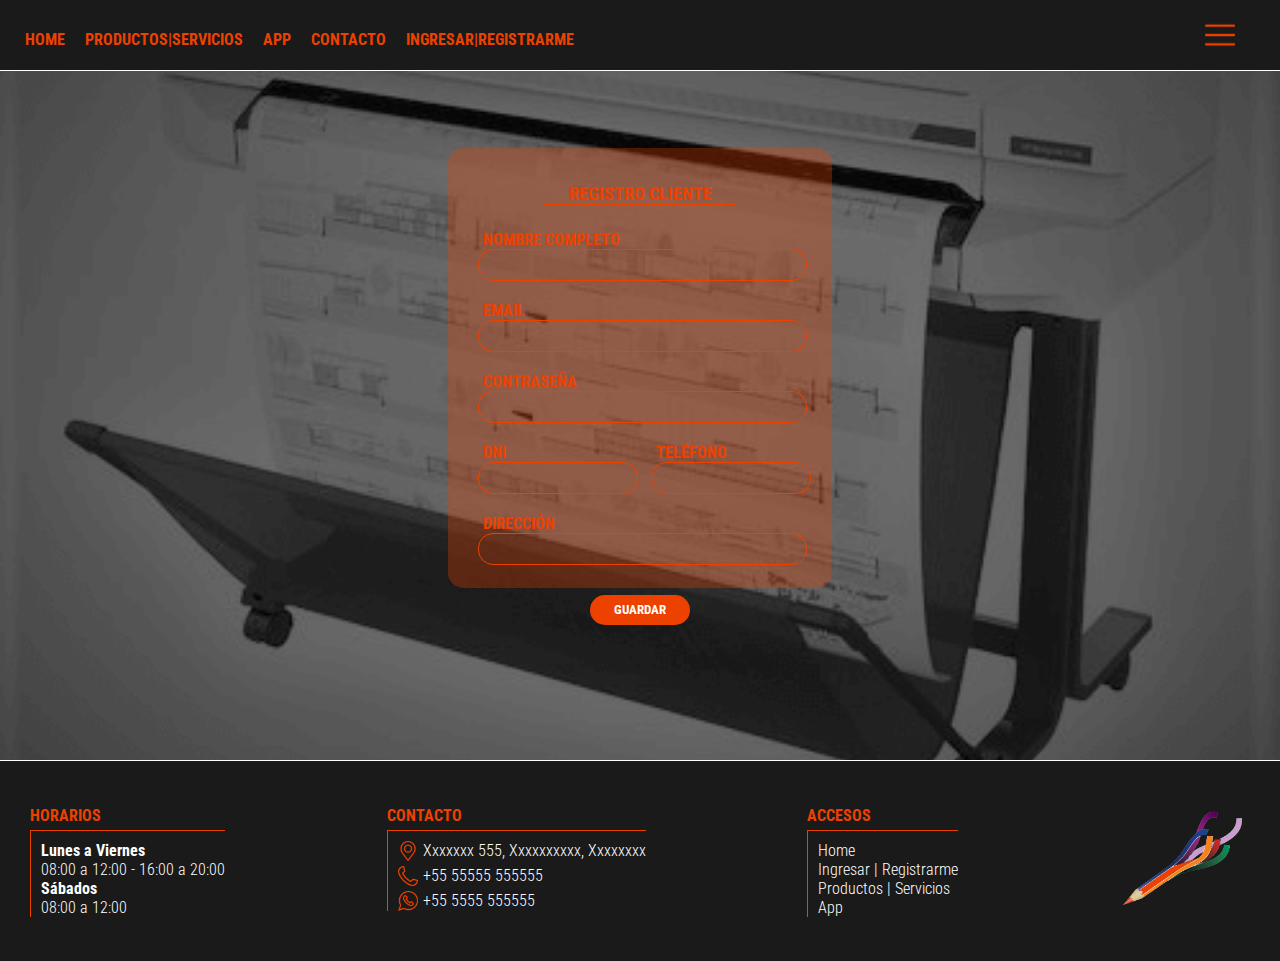
<file: registro_cliente.html>
<!DOCTYPE html>
<html lang="es">
<head>
	<meta charset="utf-8">
	<meta http-equiv="X-UA-Compatible" content="IE=edge">
	<meta name="viewport" content="width=device-width, initial-scale=1.0">
	<meta name="google" content="notranslate" />
	<title>Impresiones - Registro</title>
	<link rel="icon" href="public/images/impresiones.ico">
	<link rel="preconnect" href="https://fonts.gstatic.com">
	<link href="https://fonts.googleapis.com/css2?family=Roboto+Condensed:wght@700&display=swap" rel="stylesheet">
	<link href="https://fonts.googleapis.com/css2?family=Roboto+Condensed:wght@300&display=swap" rel="stylesheet">
	<link rel="stylesheet" type="text/css" href="public/css/style.css">
</head>
<body>
	<div class="registro_cliente">
		<header class="header">
			<a href="./index.html">
				<img src="public/images/impresiones.png" alt=" " class="img-res">
			</a>
			<div class="header-left">
				<ul class="list">
					<li class="item">
						<a href="./index.html" class="href href-1200">HOME</a>
					</li>
					<li class="item">
						<a href="./productos_y_servicios.html" class="href href-1200">PRODUCTOS|SERVICIOS</a>
					</li>
					<li class="item">
						<a href="#" class="href href-1200">APP</a>
					</li>
					<li class="item">
						<a href="./contacto.html" class="href href-1200">CONTACTO</a>
					</li>
					<li class="item">
						<a href="./ingreso_cliente.html" class="href href-1200">INGRESAR|REGISTRARME</a>
					</li>
				</ul>
			</div>
			<div class="header-right dy-none">
				<ul>
					<li class="menu">
						<img src="public/images/menu.png" id="menu" class="menu-img" alt=" ">
						<img src="public/images/menu.png" id="menu2" class="menu-img menu-img2" alt=" ">
					</li>
					<ul class="list-right" id="list-right">
						<li class="item-right">
							<a href="./sobre_nosotros.html" class="href">SOBRE NOSOTROS</a>
						</li>
						<li class="item-right">
							<a href="./impresiones_online.html" class="href">IMPRESIONES ONLINE</a>
						</li>
					</ul>
				</ul>
			</div>
			<div class="header-right header-right-res">
				<ul>
					<li class="menu">
						<img src="public/images/menu.png" id="menu-res" class="menu-img" alt=" ">
						<img src="public/images/menu.png" id="menu2-res" class="menu-img menu-img2" alt=" ">
					</li>
					<ul class="list-right-res" id="list-right-res">
						<li class="item-right">
							<a href="./sobre_nosotros.html" class="href">SOBRE NOSOTROS</a>
						</li>
						<li class="item-right">
							<a href="./impresiones_online.html" class="href">IMPRESIONES ONLINE</a>
						</li>
						<li class="item-right">
							<a href="./productos_y_servicios.html" class="href">PRODUCTOS|SERVICIOS</a>
						</li>
						<li class="item-right">
							<a href="./ingreso_cliente.html" class="href">INGRESAR|REGISTRARME</a>
						</li>
						<li class="item-right">
							<a href="./index.html" class="href">HOME</a>
						</li>
						<li class="item-right">
							<a href="#" class="href">APP</a>
						</li>
						<li class="item-right">
							<a href="./contacto.html" class="href">CONTACTO</a>
						</li>
					</ul>
				</ul>
			</div>
			<script>
				const menu = document.getElementById('menu');
				menu.addEventListener('click', barra, true);
				const menu2 = document.getElementById('menu2');
				menu2.addEventListener('click', barra2, true);
				const menuRes = document.getElementById('menu-res');
				menuRes.addEventListener('click', barraRes, true);
				const menuRes2 = document.getElementById('menu2-res');
				menuRes2.addEventListener('click', barraRes2, true);

				function barra() {
				document.getElementById('menu').style.visibility = 'hidden';
				document.getElementById('menu2').style.visibility = 'visible';
				document.getElementById('list-right').style.visibility = 'visible';}
				function barra2() {
				document.getElementById('menu').style.visibility = 'visible';
				document.getElementById('menu2').style.visibility = 'hidden';
				document.getElementById('list-right').style.visibility = 'hidden';}
				function barraRes() {
				document.getElementById('menu-res').style.visibility = 'hidden';
				document.getElementById('menu2-res').style.visibility = 'visible';
				document.getElementById('list-right-res').style.visibility = 'visible';}
				function barraRes2() {
				document.getElementById('menu-res').style.visibility = 'visible';
				document.getElementById('menu2-res').style.visibility = 'hidden';
				document.getElementById('list-right-res').style.visibility = 'hidden';}

			</script>
		</header>
		<div class="center-registro">
			<h1 class="registro-title">REGISTRO CLIENTE</h1>
			<form action="#" method="POST" class="registro-form">
				<label for="name" class="registro-lbl">NOMBRE COMPLETO</label>
				<input type="text" name="name" id="name" required class="registro-input">
				<label for="email" class="registro-lbl">EMAIL</label>
				<input type="email" name="email" id="email" required class="registro-input">
				<label for="password" class="registro-lbl">CONTRASEÑA</label>
				<input type="text" name="password" id="password" required class="registro-input">
				<div class="registro-two">
					<div class="registro-two-dni">
						<label for="dni" class="registro-lbl">DNI</label>
						<input type="text" name="dni" id="dni" required class="registro-input">
					</div>
					<div class="registro-two-tel">
						<label for="phone" class="registro-lbl">TELÉFONO</label>
						<input type="text" name="phone" id="phone" required class="registro-input">
					</div>
				</div>
				<label for="address" class="registro-lbl">DIRECCIÓN</label>
				<input type="text" name="address" id="address" required class="registro-input">
				<div class="btn-registro">
					<input type="submit" class="registro-btn" value="GUARDAR">
				</div>
			</form>
		</div>
	</div>
	<footer class="footer">
		<div class="footer-horarios">
			<div class="footer-txt">HORARIOS</div>
			<div class="footer-content">
				<p class="white-hard">Lunes a Viernes</p>
				<p class="white">08:00 a 12:00 - 16:00 a 20:00</p>
				<p class="white-hard">Sábados</p>
				<p class="white">08:00 a 12:00</p>
			</div>
		</div>
		<div class="footer-contacto">
			<div class="footer-txt">CONTACTO</div>
			<div class="footer-content">
				<div class="contacto">
					<img src="public/images/ubicacion.png" class="ico" alt=" ">
					<p class="white">Xxxxxxx 555, Xxxxxxxxxx, Xxxxxxxx</p>
				</div>
				<div class="contacto">
					<img src="public/images/telefono.png" class="ico" alt=" ">
					<p class="white">+55 55555 555555</p>
				</div>
				<div class="contacto">
					<img src="public/images/whatsapp.png" class="ico" alt=" ">
					<p class="white">+55 5555 555555</p>
				</div>
			</div>
		</div>
		<div class="footer-accesos">
			<div class="footer-txt">ACCESOS</div>
			<div class="footer-content">
				<div><a href="./index.html" class="href"><p class="white">Home</p></a></div>
				<div><a href="./registro_cliente.html" class="href"><p class="white">Ingresar | Registrarme</p></a></div>
				<div><a href="./productos_y_servicios.html" class="href"><p class="white">Productos | Servicios</p></a></div>
				<div><a href="#" class="href"><p class="white">App</p></a></div>
			</div>
		</div>
		<div class="footer-img">
			<a href="./index.html">
				<img src="public/images/impresiones.png" class="footer-logo" alt=" " >
			</a>
		</div>
	</footer>
</body>
</html>
</file>
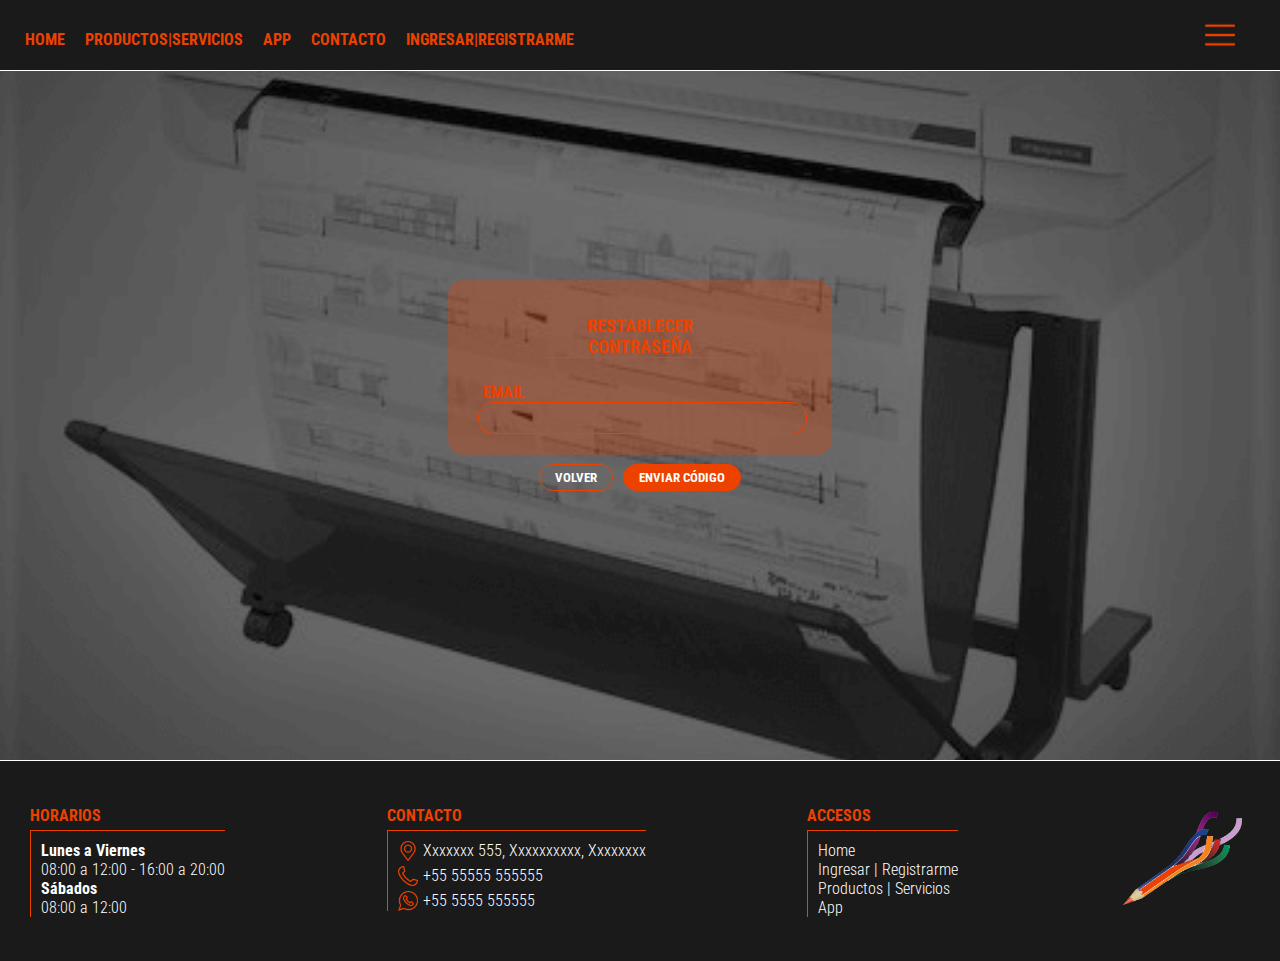
<file: restaurar_password.html>
<!DOCTYPE html>
<html lang="es">
<head>
	<meta charset="utf-8">
	<meta http-equiv="X-UA-Compatible" content="IE=edge">
	<meta name="viewport" content="width=device-width, initial-scale=1.0">
	<meta name="google" content="notranslate" />
	<title>Impresiones - Restaurar la contraseña</title>
	<link rel="icon" href="public/images/impresiones.ico">
	<link rel="preconnect" href="https://fonts.gstatic.com">
	<link href="https://fonts.googleapis.com/css2?family=Roboto+Condensed:wght@700&display=swap" rel="stylesheet">
	<link href="https://fonts.googleapis.com/css2?family=Roboto+Condensed:wght@300&display=swap" rel="stylesheet">
	<link rel="stylesheet" type="text/css" href="public/css/style.css">
</head>
<body>
	<div class="registro_cliente">
		<header class="header">
			<a href="./index.html">
				<img src="public/images/impresiones.png" alt=" " class="img-res">
			</a>
			<div class="header-left">
				<ul class="list">
					<li class="item">
						<a href="./index.html" class="href href-1200">HOME</a>
					</li>
					<li class="item">
						<a href="./productos_y_servicios.html" class="href href-1200">PRODUCTOS|SERVICIOS</a>
					</li>
					<li class="item">
						<a href="#" class="href href-1200">APP</a>
					</li>
					<li class="item">
						<a href="./contacto.html" class="href href-1200">CONTACTO</a>
					</li>
					<li class="item">
						<a href="./ingreso_cliente.html" class="href href-1200">INGRESAR|REGISTRARME</a>
					</li>
				</ul>
			</div>
			<div class="header-right dy-none">
				<ul>
					<li class="menu">
						<img src="public/images/menu.png" id="menu" class="menu-img" alt=" ">
						<img src="public/images/menu.png" id="menu2" class="menu-img menu-img2" alt=" ">
					</li>
					<ul class="list-right" id="list-right">
						<li class="item-right">
							<a href="./sobre_nosotros.html" class="href">SOBRE NOSOTROS</a>
						</li>
						<li class="item-right">
							<a href="./impresiones_online.html" class="href">IMPRESIONES ONLINE</a>
						</li>
					</ul>
				</ul>
			</div>
			<div class="header-right header-right-res">
				<ul>
					<li class="menu">
						<img src="public/images/menu.png" id="menu-res" class="menu-img" alt=" ">
						<img src="public/images/menu.png" id="menu2-res" class="menu-img menu-img2" alt=" ">
					</li>
					<ul class="list-right-res bg-cf" id="list-right-res">
						<li class="item-right">
							<a href="./sobre_nosotros.html" class="href">SOBRE NOSOTROS</a>
						</li>
						<li class="item-right">
							<a href="./impresiones_online.html" class="href">IMPRESIONES ONLINE</a>
						</li>
						<li class="item-right">
							<a href="./productos_y_servicios.html" class="href">PRODUCTOS|SERVICIOS</a>
						</li>
						<li class="item-right">
							<a href="./ingreso_cliente.html" class="href">INGRESAR|REGISTRARME</a>
						</li>
						<li class="item-right">
							<a href="./index.html" class="href">HOME</a>
						</li>
						<li class="item-right">
							<a href="#" class="href">APP</a>
						</li>
						<li class="item-right">
							<a href="./contacto.html" class="href">CONTACTO</a>
						</li>
					</ul>
				</ul>
			</div>
			<script>
				const menu = document.getElementById('menu');
				menu.addEventListener('click', barra, true);
				const menu2 = document.getElementById('menu2');
				menu2.addEventListener('click', barra2, true);
				const menuRes = document.getElementById('menu-res');
				menuRes.addEventListener('click', barraRes, true);
				const menuRes2 = document.getElementById('menu2-res');
				menuRes2.addEventListener('click', barraRes2, true);

				function barra() {
				document.getElementById('menu').style.visibility = 'hidden';
				document.getElementById('menu2').style.visibility = 'visible';
				document.getElementById('list-right').style.visibility = 'visible';}
				function barra2() {
				document.getElementById('menu').style.visibility = 'visible';
				document.getElementById('menu2').style.visibility = 'hidden';
				document.getElementById('list-right').style.visibility = 'hidden';}
				function barraRes() {
				document.getElementById('menu-res').style.visibility = 'hidden';
				document.getElementById('menu2-res').style.visibility = 'visible';
				document.getElementById('list-right-res').style.visibility = 'visible';}
				function barraRes2() {
				document.getElementById('menu-res').style.visibility = 'visible';
				document.getElementById('menu2-res').style.visibility = 'hidden';
				document.getElementById('list-right-res').style.visibility = 'hidden';}

			</script>
		</header>
		<div class="center-registro center-restore">
			<h1 class="registro-title">RESTABLECER CONTRASEÑA</h1>
			<form action="#" method="POST" class="registro-form">
				<label for="email" class="registro-lbl">EMAIL</label>
				<input type="email" name="email" id="email" required class="registro-input">
				<div class="btn-rest">
					<a href="./ingreso_cliente.html">
						<input type="button" value="VOLVER" class="btn-rest-volver">
					</a>
					<input type="submit" value="ENVIAR CÓDIGO" class="btn-rest-volver btn-cod-rest">
				</div>
			</form>
		</div>
	</div>
	<footer class="footer">
		<div class="footer-horarios">
			<div class="footer-txt">HORARIOS</div>
			<div class="footer-content">
				<p class="white-hard">Lunes a Viernes</p>
				<p class="white">08:00 a 12:00 - 16:00 a 20:00</p>
				<p class="white-hard">Sábados</p>
				<p class="white">08:00 a 12:00</p>
			</div>
		</div>
		<div class="footer-contacto">
			<div class="footer-txt">CONTACTO</div>
			<div class="footer-content">
				<div class="contacto">
					<img src="public/images/ubicacion.png" class="ico" alt=" ">
					<p class="white">Xxxxxxx 555, Xxxxxxxxxx, Xxxxxxxx</p>
				</div>
				<div class="contacto">
					<img src="public/images/telefono.png" class="ico" alt=" ">
					<p class="white">+55 55555 555555</p>
				</div>
				<div class="contacto">
					<img src="public/images/whatsapp.png" class="ico" alt=" ">
					<p class="white">+55 5555 555555</p>
				</div>
			</div>
		</div>
		<div class="footer-accesos">
			<div class="footer-txt">ACCESOS</div>
			<div class="footer-content">
				<div><a href="./index.html" class="href"><p class="white">Home</p></a></div>
				<div><a href="./registro_cliente.html" class="href"><p class="white">Ingresar | Registrarme</p></a></div>
				<div><a href="./productos_y_servicios.html" class="href"><p class="white">Productos | Servicios</p></a></div>
				<div><a href="" class="href"><p class="white">App</p></a></div>
			</div>
		</div>
		<div class="footer-img">
			<a href="./index.html">
				<img src="public/images/impresiones.png" class="footer-logo" alt=" " >
			</a>
		</div>
	</footer>
</body>
</html>
</file>
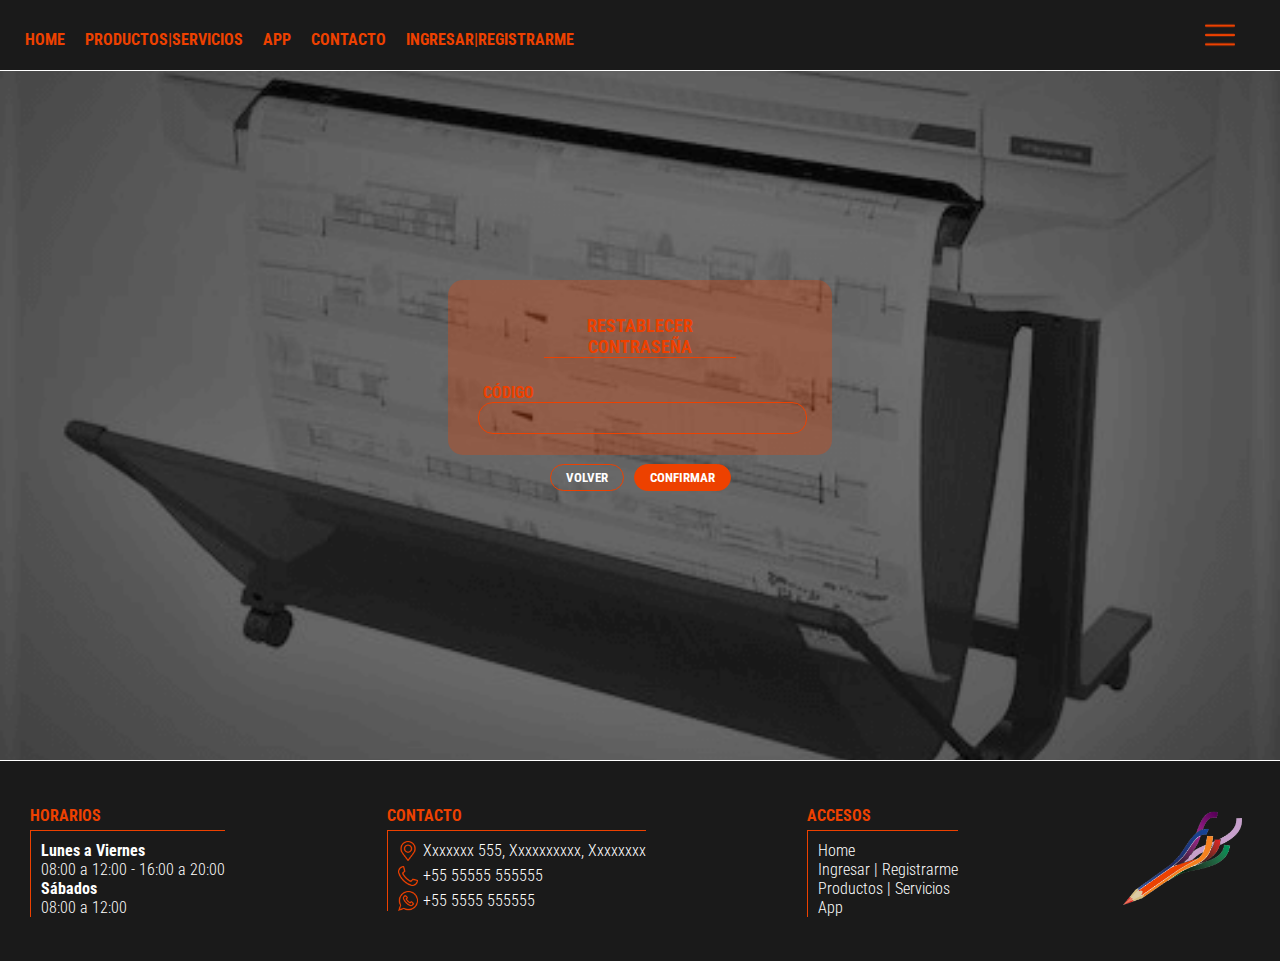
<file: restaurar_password2.html>
<!DOCTYPE html>
<html lang="es">
<head>
	<meta charset="utf-8">
	<meta http-equiv="X-UA-Compatible" content="IE=edge">
	<meta name="viewport" content="width=device-width, initial-scale=1.0">
	<meta name="google" content="notranslate" />
	<title>Impresiones - Restaurar la contraseña</title>
	<link rel="icon" href="public/images/impresiones.ico">
	<link rel="preconnect" href="https://fonts.gstatic.com">
	<link href="https://fonts.googleapis.com/css2?family=Roboto+Condensed:wght@700&display=swap" rel="stylesheet">
	<link href="https://fonts.googleapis.com/css2?family=Roboto+Condensed:wght@300&display=swap" rel="stylesheet">
	<link rel="stylesheet" type="text/css" href="public/css/style.css">
</head>
<body>
	<div class="registro_cliente">
		<header class="header">
			<a href="./index.html">
				<img src="public/images/impresiones.png" alt=" " class="img-res">
			</a>
			<div class="header-left">
				<ul class="list">
					<li class="item">
						<a href="./index.html" class="href href-1200">HOME</a>
					</li>
					<li class="item">
						<a href="./productos_y_servicios.html" class="href href-1200">PRODUCTOS|SERVICIOS</a>
					</li>
					<li class="item">
						<a href="#" class="href href-1200">APP</a>
					</li>
					<li class="item">
						<a href="./contacto.html" class="href href-1200">CONTACTO</a>
					</li>
					<li class="item">
						<a href="./ingreso_cliente.html" class="href href-1200">INGRESAR|REGISTRARME</a>
					</li>
				</ul>
			</div>
			<div class="header-right dy-none">
				<ul>
					<li class="menu">
						<img src="public/images/menu.png" id="menu" class="menu-img" alt=" ">
						<img src="public/images/menu.png" id="menu2" class="menu-img menu-img2" alt=" ">
					</li>
					<ul class="list-right" id="list-right">
						<li class="item-right">
							<a href="./sobre_nosotros.html" class="href">SOBRE NOSOTROS</a>
						</li>
						<li class="item-right">
							<a href="./impresiones_online.html" class="href">IMPRESIONES ONLINE</a>
						</li>
					</ul>
				</ul>
			</div>
			<div class="header-right header-right-res">
				<ul>
					<li class="menu">
						<img src="public/images/menu.png" id="menu-res" class="menu-img" alt=" ">
						<img src="public/images/menu.png" id="menu2-res" class="menu-img menu-img2" alt=" ">
					</li>
					<ul class="list-right-res bg-cf" id="list-right-res">
						<li class="item-right">
							<a href="./sobre_nosotros.html" class="href">SOBRE NOSOTROS</a>
						</li>
						<li class="item-right">
							<a href="./impresiones_online.html" class="href">IMPRESIONES ONLINE</a>
						</li>
						<li class="item-right">
							<a href="./productos_y_servicios.html" class="href">PRODUCTOS|SERVICIOS</a>
						</li>
						<li class="item-right">
							<a href="./ingreso_cliente.html" class="href">INGRESAR|REGISTRARME</a>
						</li>
						<li class="item-right">
							<a href="./index.html" class="href">HOME</a>
						</li>
						<li class="item-right">
							<a href="#" class="href">APP</a>
						</li>
						<li class="item-right">
							<a href="./contacto.html" class="href">CONTACTO</a>
						</li>
					</ul>
				</ul>
			</div>
			<script>
				const menu = document.getElementById('menu');
				menu.addEventListener('click', barra, true);
				const menu2 = document.getElementById('menu2');
				menu2.addEventListener('click', barra2, true);
				const menuRes = document.getElementById('menu-res');
				menuRes.addEventListener('click', barraRes, true);
				const menuRes2 = document.getElementById('menu2-res');
				menuRes2.addEventListener('click', barraRes2, true);

				function barra() {
				document.getElementById('menu').style.visibility = 'hidden';
				document.getElementById('menu2').style.visibility = 'visible';
				document.getElementById('list-right').style.visibility = 'visible';}
				function barra2() {
				document.getElementById('menu').style.visibility = 'visible';
				document.getElementById('menu2').style.visibility = 'hidden';
				document.getElementById('list-right').style.visibility = 'hidden';}
				function barraRes() {
				document.getElementById('menu-res').style.visibility = 'hidden';
				document.getElementById('menu2-res').style.visibility = 'visible';
				document.getElementById('list-right-res').style.visibility = 'visible';}
				function barraRes2() {
				document.getElementById('menu-res').style.visibility = 'visible';
				document.getElementById('menu2-res').style.visibility = 'hidden';
				document.getElementById('list-right-res').style.visibility = 'hidden';}

			</script>
		</header>
		<div class="center-registro center-restore">
			<h1 class="registro-title">RESTABLECER CONTRASEÑA</h1>
			<form action="#" method="POST" class="registro-form">
				<label for="codigo" class="registro-lbl">CÓDIGO</label>
				<input type="number" max="999999" name="codigo" id="codigo" required class="registro-input">
				<div class="btn-rest">
					<a href="./ingreso_cliente.html">
						<input type="button" value="VOLVER" class="btn-rest-volver">
					</a>
					<input type="submit" value="CONFIRMAR" class="btn-rest-volver btn-cod-rest">
				</div>
			</form>
		</div>
	</div>
	<footer class="footer">
		<div class="footer-horarios">
			<div class="footer-txt">HORARIOS</div>
			<div class="footer-content">
				<p class="white-hard">Lunes a Viernes</p>
				<p class="white">08:00 a 12:00 - 16:00 a 20:00</p>
				<p class="white-hard">Sábados</p>
				<p class="white">08:00 a 12:00</p>
			</div>
		</div>
		<div class="footer-contacto">
			<div class="footer-txt">CONTACTO</div>
			<div class="footer-content">
				<div class="contacto">
					<img src="public/images/ubicacion.png" class="ico" alt=" ">
					<p class="white">Xxxxxxx 555, Xxxxxxxxxx, Xxxxxxxx</p>
				</div>
				<div class="contacto">
					<img src="public/images/telefono.png" class="ico" alt=" ">
					<p class="white">+55 55555 555555</p>
				</div>
				<div class="contacto">
					<img src="public/images/whatsapp.png" class="ico" alt=" ">
					<p class="white">+55 5555 555555</p>
				</div>
			</div>
		</div>
		<div class="footer-accesos">
			<div class="footer-txt">ACCESOS</div>
			<div class="footer-content">
				<div><a href="./index.html" class="href"><p class="white">Home</p></a></div>
				<div><a href="./registro_cliente.html" class="href"><p class="white">Ingresar | Registrarme</p></a></div>
				<div><a href="./productos_y_servicios.html" class="href"><p class="white">Productos | Servicios</p></a></div>
				<div><a href="#" class="href"><p class="white">App</p></a></div>
			</div>
		</div>
		<div class="footer-img">
			<a href="./index.html">
				<img src="public/images/impresiones.png" class="footer-logo" alt=" " >
			</a>
		</div>
	</footer>
</body>
</html>
</file>
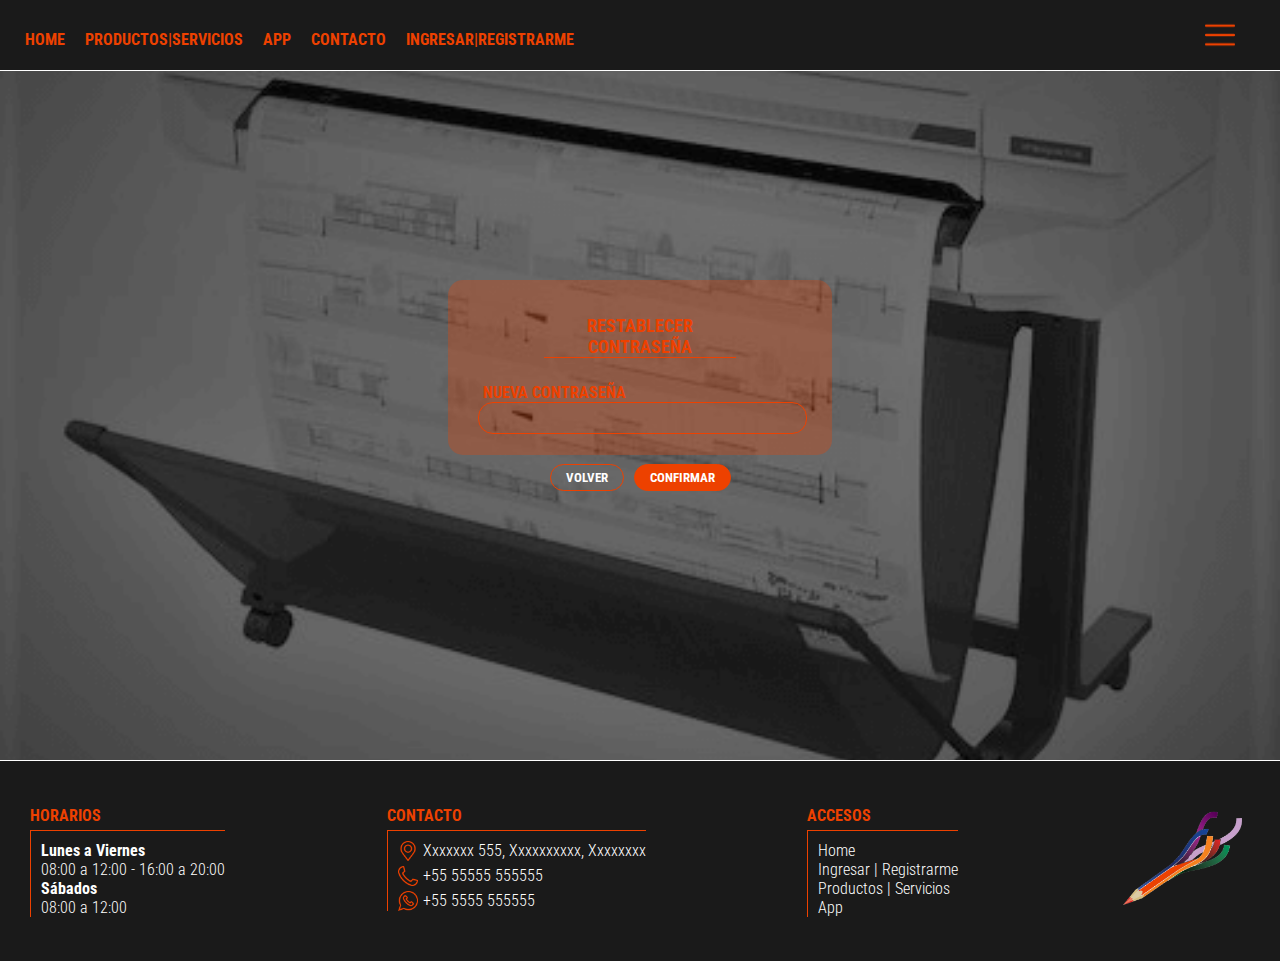
<file: restaurar_password3.html>
<!DOCTYPE html>
<html lang="es">
<head>
	<meta charset="utf-8">
	<meta http-equiv="X-UA-Compatible" content="IE=edge">
	<meta name="viewport" content="width=device-width, initial-scale=1.0">
	<title>Impresiones - Restaurar la contraseña</title>
	<link rel="icon" href="public/images/impresiones.ico">
	<link rel="preconnect" href="https://fonts.gstatic.com">
	<link href="https://fonts.googleapis.com/css2?family=Roboto+Condensed:wght@700&display=swap" rel="stylesheet">
	<link href="https://fonts.googleapis.com/css2?family=Roboto+Condensed:wght@300&display=swap" rel="stylesheet">
	<link rel="stylesheet" type="text/css" href="public/css/style.css">
</head>
<body>
	<div class="registro_cliente">
		<header class="header">
			<a href="./index.html">
				<img src="public/images/impresiones.png" alt=" " class="img-res">
			</a>
			<div class="header-left">
				<ul class="list">
					<li class="item">
						<a href="./index.html" class="href href-1200">HOME</a>
					</li>
					<li class="item">
						<a href="./productos_y_servicios.html" class="href href-1200">PRODUCTOS|SERVICIOS</a>
					</li>
					<li class="item">
						<a href="#" class="href href-1200">APP</a>
					</li>
					<li class="item">
						<a href="./contacto.html" class="href href-1200">CONTACTO</a>
					</li>
					<li class="item">
						<a href="./ingreso_cliente.html" class="href href-1200">INGRESAR|REGISTRARME</a>
					</li>
				</ul>
			</div>
			<div class="header-right dy-none">
				<ul>
					<li class="menu">
						<img src="public/images/menu.png" id="menu" class="menu-img" alt=" ">
						<img src="public/images/menu.png" id="menu2" class="menu-img menu-img2" alt=" ">
					</li>
					<ul class="list-right" id="list-right">
						<li class="item-right">
							<a href="./sobre_nosotros.html" class="href">SOBRE NOSOTROS</a>
						</li>
						<li class="item-right">
							<a href="./impresiones_online.html" class="href">IMPRESIONES ONLINE</a>
						</li>
					</ul>
				</ul>
			</div>
			<div class="header-right header-right-res">
				<ul>
					<li class="menu">
						<img src="public/images/menu.png" id="menu-res" class="menu-img" alt=" ">
						<img src="public/images/menu.png" id="menu2-res" class="menu-img menu-img2" alt=" ">
					</li>
					<ul class="list-right-res bg-cf" id="list-right-res">
						<li class="item-right">
							<a href="./sobre_nosotros.html" class="href">SOBRE NOSOTROS</a>
						</li>
						<li class="item-right">
							<a href="./impresiones_online.html" class="href">IMPRESIONES ONLINE</a>
						</li>
						<li class="item-right">
							<a href="./productos_y_servicios.html" class="href">PRODUCTOS|SERVICIOS</a>
						</li>
						<li class="item-right">
							<a href="./ingreso_cliente.html" class="href">INGRESAR|REGISTRARME</a>
						</li>
						<li class="item-right">
							<a href="./index.html" class="href">HOME</a>
						</li>
						<li class="item-right">
							<a href="#" class="href">APP</a>
						</li>
						<li class="item-right">
							<a href="./contacto.html" class="href">CONTACTO</a>
						</li>
					</ul>
				</ul>
			</div>
			<script>
				const menu = document.getElementById('menu');
				menu.addEventListener('click', barra, true);
				const menu2 = document.getElementById('menu2');
				menu2.addEventListener('click', barra2, true);
				const menuRes = document.getElementById('menu-res');
				menuRes.addEventListener('click', barraRes, true);
				const menuRes2 = document.getElementById('menu2-res');
				menuRes2.addEventListener('click', barraRes2, true);

				function barra() {
				document.getElementById('menu').style.visibility = 'hidden';
				document.getElementById('menu2').style.visibility = 'visible';
				document.getElementById('list-right').style.visibility = 'visible';}
				function barra2() {
				document.getElementById('menu').style.visibility = 'visible';
				document.getElementById('menu2').style.visibility = 'hidden';
				document.getElementById('list-right').style.visibility = 'hidden';}
				function barraRes() {
				document.getElementById('menu-res').style.visibility = 'hidden';
				document.getElementById('menu2-res').style.visibility = 'visible';
				document.getElementById('list-right-res').style.visibility = 'visible';}
				function barraRes2() {
				document.getElementById('menu-res').style.visibility = 'visible';
				document.getElementById('menu2-res').style.visibility = 'hidden';
				document.getElementById('list-right-res').style.visibility = 'hidden';}

			</script>
		</header>
		<div class="center-registro center-restore">
			<h1 class="registro-title">RESTABLECER CONTRASEÑA</h1>
			<form action="#" method="POST" class="registro-form">
				<label for="password" class="registro-lbl">NUEVA CONTRASEÑA</label>
				<input type="text" name="password" id="password" required class="registro-input">
				<div class="btn-rest">
					<a href="./ingreso_cliente.html">
						<input type="button" value="VOLVER" class="btn-rest-volver">
					</a>
					<input type="submit" value="CONFIRMAR" class="btn-rest-volver btn-cod-rest">
				</div>
			</form>
		</div>
	</div>
	<footer class="footer">
		<div class="footer-horarios">
			<div class="footer-txt">HORARIOS</div>
			<div class="footer-content">
				<p class="white-hard">Lunes a Viernes</p>
				<p class="white">08:00 a 12:00 - 16:00 a 20:00</p>
				<p class="white-hard">Sábados</p>
				<p class="white">08:00 a 12:00</p>
			</div>
		</div>
		<div class="footer-contacto">
			<div class="footer-txt">CONTACTO</div>
			<div class="footer-content">
				<div class="contacto">
					<img src="public/images/ubicacion.png" class="ico" alt=" ">
					<p class="white">Xxxxxxx 555, Xxxxxxxxxx, Xxxxxxxx</p>
				</div>
				<div class="contacto">
					<img src="public/images/telefono.png" class="ico" alt=" ">
					<p class="white">+55 55555 555555</p>
				</div>
				<div class="contacto">
					<img src="public/images/whatsapp.png" class="ico" alt=" ">
					<p class="white">+55 5555 555555</p>
				</div>
			</div>
		</div>
		<div class="footer-accesos">
			<div class="footer-txt">ACCESOS</div>
			<div class="footer-content">
				<div><a href="./index.html" class="href"><p class="white">Home</p></a></div>
				<div><a href="./registro_cliente.html" class="href"><p class="white">Ingresar | Registrarme</p></a></div>
				<div><a href="./productos_y_servicios.html" class="href"><p class="white">Productos | Servicios</p></a></div>
				<div><a href="#" class="href"><p class="white">App</p></a></div>
			</div>
		</div>
		<div class="footer-img">
			<a href="./index.html">
				<img src="public/images/impresiones.png" class="footer-logo" alt=" " >
			</a>
		</div>
	</footer>
</body>
</html>
</file>
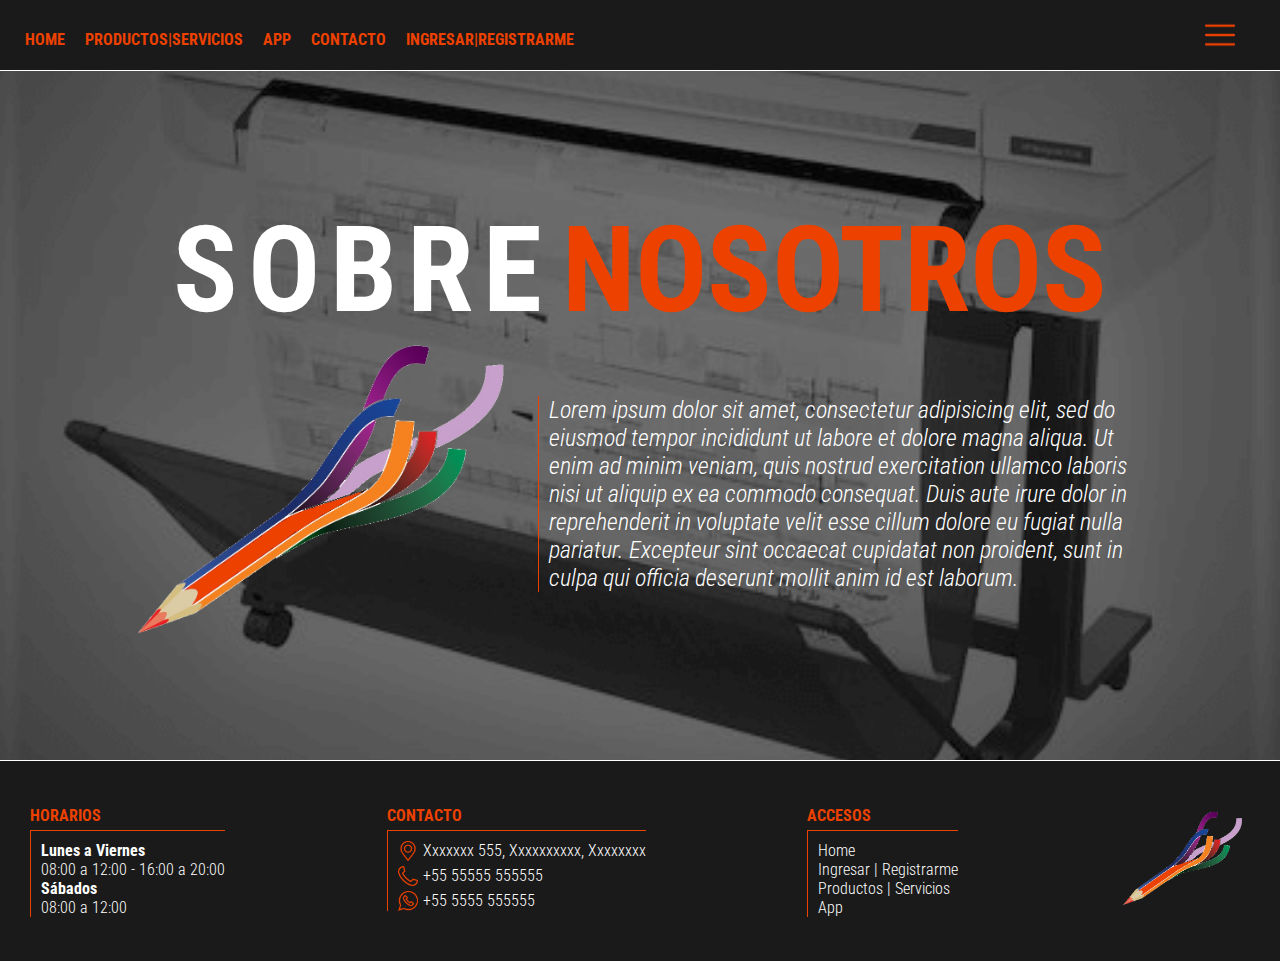
<file: sobre_nosotros.html>
<!DOCTYPE html>
<html lang="en">
<head>
	<meta charset="utf-8">
	<meta http-equiv="X-UA-Compatible" content="IE=edge">
	<meta name="viewport" content="width=device-width, initial-scale=1.0">
	<meta name="google" content="	notranslate" />
	<title>Impresiones - Sobre nosotros</title>
	<link rel="icon" href="public/images/impresiones.ico">
	<link rel="preconnect" href="https://fonts.gstatic.com">
	<link href="https://fonts.googleapis.com/css2?family=Roboto+Condensed:wght@700&display=swap" rel="stylesheet">
	<link href="https://fonts.googleapis.com/css2?family=Roboto+Condensed:wght@300&display=swap" rel="stylesheet">
	<link href="https://fonts.googleapis.com/css2?family=Roboto+Condensed:ital,wght@1,300&display=swap" rel="stylesheet">
	<link rel="stylesheet" type="text/css" href="public/css/style.css">
</head>
<body>
	<div class="sobrenosotros">
		<header class="header">
			<a href="./index.html">
				<img src="public/images/impresiones.png" alt=" " class="img-res">
			</a>
			<div class="header-left">
				<ul class="list">
					<li class="item">
						<a href="./index.html" class="href href-1200">HOME</a>
					</li>
					<li class="item">
						<a href="./productos_y_servicios.html" class="href href-1200">PRODUCTOS|SERVICIOS</a>
					</li>
					<li class="item">
						<a href="#" class="href href-1200">APP</a>
					</li>
					<li class="item">
						<a href="./contacto.html" class="href href-1200">CONTACTO</a>
					</li>
					<li class="item">
						<a href="./ingreso_cliente.html" class="href href-1200">INGRESAR|REGISTRARME</a>
					</li>
				</ul>
			</div>
			<div class="header-right dy-none">
				<ul>
					<li class="menu">
						<img src="public/images/menu.png" id="menu" class="menu-img" alt=" ">
						<img src="public/images/menu.png" id="menu2" class="menu-img menu-img2" alt=" ">
					</li>
					<ul class="list-right" id="list-right">
						<li class="item-right">
							<a href="./sobre_nosotros.html" class="href">SOBRE NOSOTROS</a>
						</li>
						<li class="item-right">
							<a href="./impresiones_online.html" class="href">IMPRESIONES ONLINE</a>
						</li>
					</ul>
				</ul>
			</div>
			<div class="header-right header-right-res">
				<ul>
					<li class="menu">
						<img src="public/images/menu.png" id="menu-res" class="menu-img" alt=" ">
						<img src="public/images/menu.png" id="menu2-res" class="menu-img menu-img2" alt=" ">
					</li>
					<ul class="list-right-res" id="list-right-res">
						<li class="item-right">
							<a href="./sobre_nosotros.html" class="href">SOBRE NOSOTROS</a>
						</li>
						<li class="item-right">
							<a href="./impresiones_online.html" class="href">COPYMASTER ONLINE</a>
						</li>
						<li class="item-right">
							<a href="./productos_y_servicios.html" class="href">PRODUCTOS|SERVICIOS</a>
						</li>
						<li class="item-right">
							<a href="./ingreso_cliente.html" class="href">INGRESAR|REGISTRARME</a>
						</li>
						<li class="item-right">
							<a href="./index.html" class="href">HOME</a>
						</li>
						<li class="item-right">
							<a href="#" class="href">APP</a>
						</li>
						<li class="item-right">
							<a href="./contacto.html" class="href">CONTACTO</a>
						</li>
					</ul>
				</ul>
			</div>
			<script>
				const menu = document.getElementById('menu');
				menu.addEventListener('click', barra, true);
				const menu2 = document.getElementById('menu2');
				menu2.addEventListener('click', barra2, true);
				const menuRes = document.getElementById('menu-res');
				menuRes.addEventListener('click', barraRes, true);
				const menuRes2 = document.getElementById('menu2-res');
				menuRes2.addEventListener('click', barraRes2, true);

				function barra() {
				document.getElementById('menu').style.visibility = 'hidden';
				document.getElementById('menu2').style.visibility = 'visible';
				document.getElementById('list-right').style.visibility = 'visible';}
				function barra2() {
				document.getElementById('menu').style.visibility = 'visible';
				document.getElementById('menu2').style.visibility = 'hidden';
				document.getElementById('list-right').style.visibility = 'hidden';}
				function barraRes() {
				document.getElementById('menu-res').style.visibility = 'hidden';
				document.getElementById('menu2-res').style.visibility = 'visible';
				document.getElementById('list-right-res').style.visibility = 'visible';}
				function barraRes2() {
				document.getElementById('menu-res').style.visibility = 'visible';
				document.getElementById('menu2-res').style.visibility = 'hidden';
				document.getElementById('list-right-res').style.visibility = 'hidden';}

			</script>
		</header>
		<div class="center-sn">
			<div class="sn-title">
				<h1 class="sn-sobre">SOBRE</h1>
				<h1 class="sn-nosotros">NOSOTROS</h1>
			</div>
			<div class="bottom-sn">
				<div class="img-sn">
					<a href="./">
						<img src="public/images/impresiones.png" class="sn-img" alt=" ">
					</a>
				</div>
				<div class="text-sn">
					<h2 class="sn-text">Lorem ipsum dolor sit amet, consectetur adipisicing elit, sed do eiusmod
					tempor incididunt ut labore et dolore magna aliqua. Ut enim ad minim veniam,
					quis nostrud exercitation ullamco laboris nisi ut aliquip ex ea commodo
					consequat. Duis aute irure dolor in reprehenderit in voluptate velit esse
					cillum dolore eu fugiat nulla pariatur. Excepteur sint occaecat cupidatat non
					proident, sunt in culpa qui officia deserunt mollit anim id est laborum.</h2>
				</div>
			</div>
		</div>
	</div>
	<footer class="footer">
		<div class="footer-horarios">
			<div class="footer-txt">HORARIOS</div>
			<div class="footer-content">
				<p class="white-hard">Lunes a Viernes</p>
				<p class="white">08:00 a 12:00 - 16:00 a 20:00</p>
				<p class="white-hard">Sábados</p>
				<p class="white">08:00 a 12:00</p>
			</div>
		</div>
				<div class="footer-contacto">
			<div class="footer-txt">CONTACTO</div>
			<div class="footer-content">
				<div class="contacto">
					<img src="public/images/ubicacion.png" class="ico" alt=" ">
					<p class="white">Xxxxxxx 555, Xxxxxxxxxx, Xxxxxxxx</p>
				</div>
				<div class="contacto">
					<img src="public/images/telefono.png" class="ico" alt=" ">
					<p class="white">+55 55555 555555</p>
				</div>
				<div class="contacto">
					<img src="public/images/whatsapp.png" class="ico" alt=" ">
					<p class="white">+55 5555 555555</p>
				</div>
			</div>
		</div>
		<div class="footer-accesos">
			<div class="footer-txt">ACCESOS</div>
			<div class="footer-content">
				<div><a href="./index.html" class="href"><p class="white">Home</p></a></div>
				<div><a href="./registro_cliente.html" class="href"><p class="white">Ingresar | Registrarme</p></a></div>
				<div><a href="./productos_y_servicios.html" class="href"><p class="white">Productos | Servicios</p></a></div>
				<div><a href="#" class="href"><p class="white">App</p></a></div>
			</div>
		</div>
		<div class="footer-img">
			<a href="./index.html">
				<img src="public/images/impresiones.png" class="footer-logo" alt=" " >
			</a>
		</div>
	</footer>
</html>
</file>
<file: public/css/style.css>
* { 
	margin: 0;
 	padding: 0;
 	font-family: 'Roboto Condensed', sans-serif;
 	font-weight: 700;
}

p {
    margin-top: 0;
    margin-bottom: 0;
}

.home {
	background-image: url(../images/image1.png);
	background-size: cover;
	background-position: center;
	position: relative;
	height: 760px;
}

.sobrenosotros {
	background-image: url(../images/image1.png);
	background-size: cover;
	background-position: center;
	position: relative;
	height: 760px;
}

.online {
	background-image: url(../images/image2.png);
	background-size: cover;
	background-position: center;
	position: relative;
	height: 760px;
}

.productos_y_servicios {
	background-image: url(../images/image2.png);
	background-size: cover;
	background-position: center;
	position: relative;
	height: 760px;
}

.contacto-html {
	background-image: url(../images/image2.png);
	background-size: cover;
	background-position: center;
	position: relative;
	height: 760px;
}

.registro_cliente {
	background-image: url(../images/image1.png);
	background-size: cover;
	background-position: center;
	position: relative;
	height: 760px;
}

.nueva_orden {
	background-image: url(../images/image2.png);
	background-size: cover;
	background-position: center;
	position: relative;
	height: 760px;
}

.iniciar_sesion_adv {
	width: 100%;
	height: 760px;
}

.img-res {
	width: 100px;
	object-fit: contain;
	margin-left: 20px;
	margin-top: 20px;
	position: absolute;
	z-index: 1000;
	display: none;
}

.header {
	display: flex;
	height: 70px;
	border-bottom: 1px solid #fff;
	margin-bottom: 190px;
	background: #1a1a1a;
}

.header-left {
	width: 48.5%;
	padding-left: 15px;
	padding-top: 20px;
}

.list { 
	display: inline-flex;
	list-style: none;
	width: 100%;
}

.item {
	margin: 10px;
 	position: relative;
 	z-index: 100;
}

.href {
 	text-decoration: none;
 	color: #ed4100;
 	cursor : pointer;
}

.header-right { 
 	width: 51.5%;
 	display: flex;
 	justify-content: flex-end;
 	padding-top: 20px;
 	padding-right: 20px;
}

.header-right-res { position: absolute; right: 0; visibility: hidden; }

.menu {
	display: flex;
	justify-content: flex-end;
	padding-right: 25px;
	position: relative;
	z-index: 1000;
}

.menu-img {
	width: 30px;
	cursor: pointer;	
}

.menu-img2 {
	position: absolute;
	visibility: hidden;
}

.list-right {
	margin-top: 10px;
	margin-right: 20px;
	padding-top: 20px;
	position: relative;
	width: 200px;
	border-radius: 10px;
	border: 1px solid #ed4100;
	background: #3a2a23;
	visibility: hidden;
	z-index: 10000;
}

.list-right-res {
	margin-top: 10px;
	margin-right: 20px;
	background: #3a2a23;
	position: relative;
	z-index: 1000;
	width: 200px;
	border-radius: 10px;
	border: 1px solid #ed4100;
	visibility: hidden;
}

.item-right {
	margin-left: 25px;
	list-style: none;
	margin-top: 15px;
	margin-bottom: 30px;
}

.line-top {
	height: 280px;
	width: 50%;
	border-right: 1px solid #ed4100;
	position: absolute;
	top: 0; 
}

.button {
	position: absolute;
	display: flex;
	align-items: center;
	justify-content: center;
	top: 0;
	bottom: 0;
	right: 0;
	left: 0;
	margin: auto;
	width: 200px;
	height: 200px;
	border-radius: 50%;
	border-right: 3px solid #ed4100;
}

.button-txt {
	font-size: 40px;
	text-align: center;
	color: #fff;
	cursor : pointer;
	z-index: 300;
}

.line-bottom {
	height: 280px;
	width: 50%;
	border-right: 1px solid #ed4100;
	position: absolute;
	bottom: 0;
}

.logo-center {
	position: absolute;
	top: 0; 
	bottom: 0;
	margin: auto;
	width: 50%;
}

.center-logo {
	position: absolute;
	top: 0;
	bottom: 0;
	left: 0;
	right: 0;
	margin: auto;
	width: 220px;
	cursor : pointer;
}

.conter {
	display: flex;
	position: relative;
	top: -50px;
	align-items: center;
	justify-content: space-between;
	margin-left: 30px;
	margin-right: 30px;
	align-items: center;
}

.number-img {
	height: 200px;
	top: 0;
	bottom: 0;
	margin: auto;
	object-fit: contain;

}

.number-txt {
	color: #fff;
	font-size: 35px;
	text-align: center;
	padding-top: 40px;
	position:absolute;
	margin-left: -10px;
	z-index: 100;
}

.number2-txt { margin-left: 45px;}
.number3-txt { margin-left: 25px; margin-top: 15px;}
.number4-txt { margin-left: 35px; margin-top: 15px;}

.cf-prg {
	color: #ed4100;
	text-align: center;
	margin-top: 20px;
}

.cf-buttons { 
	display: flex;
	margin-top: 30px;
	justify-content: center;
}

.buttons-cf {
	text-decoration: none;
	color: #fff;
	font-size: 20px;
	height: 30px;
	padding: 10px;
	margin-left: 10px;
	margin-right: 10px;
	border-radius: 15px;
	background: #ed4100;
}

.center-sn {
	position: absolute;
	top: 200px;
}

.sn-title {
	display: flex;
	width: 80%;
	margin: auto;
	justify-content: center;
}

.sn-sobre {
	color: #fff;
	font-size: 120px;
	margin-right: 10px;
	letter-spacing: 10px;
}

.sn-nosotros {
	color: #ed4100;
	font-size: 120px;
}

.bottom-sn {
	display: flex;
	width: 80%;
	margin: auto;
	align-items: center;
}

.sn-img{
	width: 400px;
	padding-right: 10px;
}

.text-sn {
	border-left: 1px solid #ed4100;
}

.sn-text {
	color: #fff;
	font-weight: 300;
	padding-left: 10px;
	font-height: 0.5;
	font-style: italic;
}

.center-onl {
	width: 45%;
	position: absolute;
	right: 30px;
	top: 100px;
}

.title-onl {
	color: #ed4100;
	font-size: 60px;
}

.subtitle-onl {
	color: #fff;
	font-weight: 700;
	font-size: 25px;
	margin-bottom: 10px;
}

.onl-pr{
	color: #fff;
	font-style: italic;
	font-weight: 300;
	font-size: 20px;
	margin-bottom: 15px;
}

.onl-ready-text {
	color: #ed4100;
	text-align: center;
	margin-top: 30px;
	margin-bottom: 40px;
}

.button-onl{
	display: flex;
	justify-content: space-between;
}

.onl-button {
	width: 48%;
	text-align: center;
	height: 35px;
	padding-top: 15px;
	border-radius: 10px;
	border: 1px solid #ed4100;
	cursor: pointer;
}

.onl-btn {
	font-size: 20px;
}

.center-pys {
	display: flex;
	width: 100%;
	position: absolute;
	top: 0;
}

.pys-img {
	height: 693px;
	margin-top: 70px;
}

.pys-div {
	width: 50%;
	margin-top: 70px;
	display: flex;
	flex-direction: column;
	align-items: center;
	justify-content: center;
	position: relative;
	top: 0;
	bottom: 0;
	margin: auto;
}

.pys-div-right { right: 40px; }

.pys-button-left{
	height: 45px;
	width: 250px;
	margin-top: 15px;
	border-radius: 15px;
	border: 1.5px solid #fff;
	cursor: pointer;
}

.pys-text-left {
	color: #ed4100;
	text-align: center;
	font-size: 20px;
	padding-top: 10px;
}

.pys-button-right {
	background: #ed4100;
	width: 220px;
	height: 45px;
	margin-top: 15px;
	border-radius: 15px;
	cursor: pointer;
}

.pys-text-right {
	color: #fff;
	text-align: center;
	font-size: 20px;
	padding-top: 10px;
}

.pys-center-res { display: none; }

.pys-img-res {
	width: 100%;
	height: 170px;
	position: relative;
	right: 0;

}

.center-contacto {
	width: 100%;
	display: flex;
	position: absolute;
	top: 0;
	bottom: 0;
	margin: auto;
}

.contacto-left {
	width: 60%;
	padding: 0px 20px;
	position: relative;
	top: 0;
	bottom: 0;
	margin: auto;
	margin-left: 30px;
}

.contacto-map {
	width: 100%;
	height: 200px;
	margin-bottom: 20px;
}

.contacto-msg {
	display: flex;
	width: 100%;
}

.contacto-msg-left { width: 40%; }

.input-cnt-left {
	width: 95%;
	height: 30px;
	border-radius: 15px;
	border: 1px solid #ed4100;
	margin-bottom: 10px;
	padding-left: 10px;
	background: none;
	outline: none;
	color: #fff;
}

.cnt-padding { padding-right: 10px; }

.contacto-msg-right {
	width:55%;
	margin-left: 20px;
}

.input-cnt-right {
	background: none;
	color: #fff;
	width: 95%;
	height: 100px;
	margin-top: 5px;
	margin-bottom: 10px;
	padding: 10px;
	font-size: 20px;
	border-radius: 15px;
	border: 1px solid #ed4100;
	outline: none;
	overflow: hidden;
}

.input-cnt-button {
	float: right;
	background: #ed4100;
	color: #fff;
	height: 35px;
	border-radius: 15px;
	border: none;
	outline: none;
	width: 150px;
	cursor: pointer;
}

.contacto-right {
	width: 40%;
	position: relative;
	top: 0;
	bottom: 0;
	margin: auto;
	padding-right: 40px;
	display: flex;
	flex-direction: column;
	align-items: flex-end;
}

.contacto-right-div { width: 270px; }
.vs-hidden { visibility: hidden; }

.contacto-title {
	color: #ed4100;
	font-size: 16px;
	margin-bottom: 10px;
}

.contacto-text {
	color: #fff;
	font-weight: 300;
}

.contacto-margin { margin-bottom: 60px; }

.center-registro {
	display: flex;
	flex-direction: column;
	width: 30%;
	height: 400px;
	position: absolute;
	top: -25px;
	bottom: 0;
	right: 0;
	left: 0;
	margin: auto;
	padding-top: 20px;
	padding-bottom: 20px;
	border-radius: 15px;
    background: rgba(237,65,0,0.3);
}

.center-restore { height: 135px; }

.registro-form { width: 100%; }

.registro-title {
	color: #ed4100;
	width: 50%;
	font-size: 18px;
	margin-top: 15px;
	margin-bottom: 25px;
	align-self: center;
	text-align: center;
	border-bottom: 1px solid #ed4100;
}

.registro-two {
	display: flex;
	width: 100%;
}

.registro-two-dni, .registro-two-tel { width: 45%; }

.registro-lbl {
	color: #ed4100;
	margin-left: 35px;
}

.registro-input {
	background: none;
	width: 80%;
	color: #fff;
	height: 30px;
	margin-left: 30px;
	margin-bottom: 20px;
	padding-left: 10px;
	padding-right: 10px;
	border-radius: 15px;
	border: 1px solid #ed4100;
	outline: none;
}

.btn-registro {
	width: 100%;
	margin-top: 10px;
	display: flex;
	justify-content: center;
}

.registro-btn {
	background: #ed4100;
	color: #fff;
	width: 100px;
	height: 30px;
	align-self: center;
	border-radius: 15px;
	border: none;
	outline: none;
	cursor: pointer;
}


.center-ingreso { 
	height: 220px;
	top: -85px;
	border-radius: 15px;
    background: rgba(237,65,0,0.3);
}

.btn-ingresar {
	width: 100%;
	display: flex;
	justify-content: space-between;
}

.btn-ingresar-admin { justify-content: center; }
.ingreso-btn-admin { width: 40%; }

.ingresar-btn {
	background: none;
	color: #fff;
	height: 30px;
	padding-left: 10px;
	margin-top: 30px;
	padding-right: 10px;
	border-radius: 15px;
	border: 1px solid #ed4100;
	outline: none;
	cursor: pointer;
}

.btn-rest { display: flex; justify-content: center; margin-top: 0px; }
.btn-rest-volver {
	color: #fff;
	padding: 5px 15px;
	border-radius: 15px;
	border: solid 1px #ed4100;
	outline: none;
	margin-top: 10px;
	background: none;
	cursor: pointer;
}

.btn-cod-rest { 
	color: #fff;
	background: #ed4100;
	margin-left: 10px;
}

.volver { background: #fff; color: #ed4100; margin-right: 10px; }

.reg-bg {
	background: #ed4100;
	border: none;
}

.registro-check { margin-left: 30px; }
.lbl-check { margin-left: 10px; }

.orden-center {
	width: 75%;
	height: 80%;
	right: -250px;
	top: 50px;
}

.ordenes-title {
	font-size: 25px;
	width: 250px;
}

.btn-orden {
	width: 15%;
	height: 30px;
	margin-left: 5%;
	margin-bottom: 20px;
	padding-top: 5px;
	background: none;
	border-radius: 15px;
	border: 1px solid #fff;
	color: #fff;
	font-size: 20px;
	text-decoration: none;
	text-align: center;
	cursor: pointer;
}

.ordenes{
	width: 90%;
	margin-left: 5%;
	margin-bottom: 10px;
	height: fit-content;
	display: flex;
	padding-top: 5px;
	padding-bottom: 5px;
	align-items: center;
	border-radius: 15px;
	border: 1px solid #ed4100;
}

.ordenes-num {
	color: #fff;
	width: 15%;
	height: 100%;
	text-align: center;
	display: flex;
	align-items: center;
	justify-content: center;
	border-right: 1px solid #fff;
}

.ordenes-info { width: 15%; }
.ordenes-cliente { width: 25%; }
.ordenes-estado { width: 20%; }
.ordenes-sistema { border-right: none; }
.orden-light { font-weight: 300; text-decoration: none;}

.orden-left {
	width: 15%;
	margin-left: 4%;
	position: relative;
	top: -130px;
}

.orden-logo { width: 100%; margin-bottom: 20px; cursor: pointer;}

.orden-input-info {
	background: none;
	outline: none; 
	color: #fff;
	border: none;
	background: #ed4100; 
	width: 100%; 
	cursor: pointer;
}


.orden-btn-left {
	width: 80%;
	height: 40px;
	color: #ed4100;
	background: none;
	border: none;
	border-top: 1px solid #ed4100;
	border-bottom: 1px solid #ed4100;
	outline: none;
	margin-left: 8%;
	font-size: 20px;
	cursor: pointer;
}

.mg-top-none { border-top: none; }
.first-select, .flex-row { display: flex; }

.first-select-div {
	display: flex;
	flex-direction: column;
	width: 25%;
}

.lbl-new-orden {
	color: #fff;
	font-size: 12px;
	width: 100%;
	margin-left: 17%;
}

.select-new {
	width: 80%;
	height: 30px;
	margin-left: 15%;
	background: none;
	color: #fff;
	font-weight: 300;
	border-radius: 15px;
	border: 1px solid #ed4100;
	outline: none;
	padding-left: 5px;
	padding-right: 5px;
	margin-top: 5px;
	cursor: pointer;
}

.select-new-margin { 
	margin-top: 18px;
	margin-left: 0;
}

.select-option {
	background: #fff;
	color: #000;
	font-weight: 300;
}

.second-select {
	display: flex;
	margin-top: 20px;
	width: 100%;
}

.second-select-div {
	display: flex;
	flex-direction: column;
	width: 30%;
}

.lbl-select-url { margin-left: 15%; }
.lbl-select-archivo { margin-left: 5%; }

.select-url {
	width: 70%;
	height: 30px;
	background: none;
	color: #fff;
	font-weight: 300;
	margin-top: 5px;
	margin-left: 12%;
	padding-left: 10px;
	padding-right: 10px;
	border-radius: 15px;
	border: 1px solid #ed4100;
	outline: none;
}

.select-file-hd {
	position: absolute;
	height: 30px;
	margin-left: 11%;
	margin-top: 25px;
	display: none;
}

.select-file {
	width: 50%;
	height: 30px;
	background: none;
	display: flex;
	color: #fff;
	margin-top: 5px;
	margin-left: 5%;
	padding-left: 10px;
	padding-right: 10px;
	align-items: center;
	justify-content: center;
	border-radius: 15px;
	border: 1px solid #ed4100;
	outline: none;
	cursor: pointer;
	overflow: hidden;
}

.select-file-h3 {
	font-weight: 300;
	font-size: 15px;
	justify-content: center;
}

.third-select-div {
	margin-top: 20px;
	width: 100%;
	display: flex;
	flex-direction: column;
}

.lbl-bb { margin-left: 4%; }

.select-bb {
	width: 15%;
	height: 30px;
	color: #fff;
	background: #ed4100;
	margin-top: 5px;
	margin-left: 3.5%;
	border-radius: 15px;
	border: none;
	outline: none;
	cursor: pointer;
}
.bb-select-href { display: contents; text-decoration: none; }

.four-select-div {
	margin-top: 20px;
	display: flex;
	flex-direction: column;
}

.lbl-four-select { margin-left: 4%; }

.txtarea-orden {
	width: 90%;
	height: 60px;
	margin-top: 5px;
	margin-left: 4%;
	background: none;
	padding: 15px;
	border-radius: 15px;
	border: 1px solid #ed4100;
	outline: none;
	overflow: hidden;
	color: #fff;
}

.last-new-orden {
	display: block;
	width: 40%;
	height: 180px;
	margin-left: 4%;
	margin-top: 15px;
	border-radius: 15px;
	border: 1px solid #ed4100;
}

.last-copia-original{ 
	display: flex;
	color: #fff;
	margin-top: 5px;
	margin-bottom: 10px;
}

.last-text-copia {
	margin-left: 62%;
	margin-right: 5%;
}

.last-input-div {
	width: 100%;
	color: #fff;
	margin-left: 2%;
	margin-top: 5px;
}

.last-label { 
	width: 60%;
	display: inline-block;
}

.last-check {
	margin-left: 3%;
	margin-right: 14%;
}

.btn-confirmar-new { 
	float: right;
	margin-right: 10px;
	position: relative;
	top: -20px;
	width: 15%;
	height: 30px;
	background: #ed4100;
	color: #fff;
	border-radius: 15px;
	border: none;
	outline: none;
	cursor: pointer;
}

.dp-none { display: none; }

.mas-info-body {
	background-image: url(../images/nueva_orden.jpg);
	background-size: cover;
	background-position: center;
	position: relative;
}

.mas-info-border {
	width: 70%;
	border-radius: 10px;
	border: double #ed4100;
	padding: 10px;
	position: relative;
	margin: auto;
	margin-top: 30px;
	margin-bottom: 30px;
}

.mi-opacity {
	background: #ed4100; 
	padding: 10px;
	opacity: 0.15; 
	width: 68%; 
	height: 93%; 
	position: absolute;
	right: 0;
	left: 0;
	margin: 12px auto; }

.mas-info-div{ 
	display: flex;
	flex-direction: column;
	width: 100%;
	margin: auto;
	padding: 30px 0;
	border-radius: 10px;
	border: 1px solid #ed4100;
}

.info-title { text-align: center; color: #fff; margin-bottom: 20px; }

.info-divisiones {
	display: flex;
	justify-content: space-between;
	margin: 10px 5%;
	color: #fff;
	border-bottom: 1px solid #ed4100;
}

.info-observaciones{ flex-direction: column; min-height: 100px; justify-content: flex-start; }

.info-light { font-weight: 300; text-decoration: none; color: #fff; }

.mas-info-volver { 
	text-decoration: none;
    color: #fff;
    display: flex;
    align-items: center;
    margin: auto;
    width: fit-content;
    margin-top: 20px;
    padding: 0 10px;
    height: 30px;
    border-radius: 10px;
    background: #ed4100;
}

.ordenes-admin-op { width: 95%; height: 85%; top: 60px; }
.orden-admin-center { 
	width: 90%;
	top: -200px;
	color: #fff;
	height: 600px;
	top: 15px;
	overflow: auto;
	padding-right: 15px;
	padding-left: 15px;
}
.admin-title { color: #fff; border-bottom: 1px solid #ed4100; text-align: center; }
.admin-content-light { color: #fff; font-weight: 300; text-align: center; }
.admin-ordenes-content { border-radius: 50%; border: 1px solid #ed4100; }
.ordenes-eliminar { width: 20px; margin-left: 10px; cursor: pointer; }
.ordenes-btn-admin { display: flex; position: relative; top: 30px; }
.btn-ord-admin{
	color: #ed4100;
	background: none;
	border: 1px solid #ed4100;
	font-size: 20px;
	padding: 3px 10px;
	cursor: pointer;
}
.admin-select {
	border-radius: 10px;
	border: 1px solid #ed4100;
	background: none;
	outline: none;
	color: #fff;
}
.admin-select-option { color: #000; }
.new-clte-admin {
	position: absolute;
	margin-top: 10px;
	display: flex;
	width: 95%;
	justify-content: space-between;
}
.clte-new-admin {
	text-decoration: none;
	color: #fff;
	height: 30px;
	border-radius: 10px;
	border: 1px solid #fff;
	padding: 3px 10px;
}

.clte-new-admin:hover { color: #fff; }

.acciones-admin-cliente { display: flex;}
.clientes-adm-btn {
	color: #fff;
	text-decoration: none;
	padding: 1px 5px;
	font-size: 15px;
	border-radius: 10px;
	background: #ed4100;
	margin-right: 5px;
	cursor: pointer;
}
.clientes-adm-btn:hover { color: #fff; }

.ed-admin-volver { background: #fff; color: #ed4100; margin-right: 10px; }

.marg-lft { margin-left: 30px; }

.img-bb-file-title { position: absolute; right: 20px; margin-top: 15px; width: 25px; cursor: pointer; }
.img-bb-file { width: 20px;  margin-right: 5px;}
.div-bb-file { display: flex; align-items: center; text-decoration: none; cursor: pointer;}
.text-bb-file { font-size: 20px; color: #fff; margin-bottom: 0;}
.text-bb-file:hover { color: #ed4100; }
.editar-bb { 
	text-decoration: none;
	color: #fff;
	border-radius: 10px;
	background: #ed4100;
	padding: 1px 10px;
	outline: none;
	cursor: pointer;
}
.editar-bb:hover { color: #fff; }
.bb-botons { display: flex;  }
.bb-navegador { margin-bottom: 15px; }
.navegador-bb { color: #fff; text-decoration: none; }
.navegador-bb:hover { color: #ed4100; }
.label-adm {
	float: left;
	display: flex;
    align-items: center;
}

.input-adm {
	height: 35px;
	margin: 5px;
	font-size: .75em;
}
.confirm-adm{
	background: #ed4100 !important;
}


.footer {
 	height: 200px;
 	border-top: 1px solid #fff;
 	display: flex;
 	align-items: center;
 	justify-content: space-between;
 	padding-left: 30px;
 	padding-right: 30px;
 	background: #1a1a1a;
 }

.white {
 	color: #fff;
 	font-weight: 300;
 }

.white-hard { color: #fff; }

.footer-txt {
	color: #ed4100;
	margin-bottom: 5px;
}

.footer-content {
	border-left: 1px solid #ed4100;
	border-top: 1px solid #ed4100;
	padding-top: 10px;
	padding-left: 10px;
}

.contacto {
	display: flex;
	margin-bottom: 5px;
}

.ico {
	height: 20px;
	width: 20px;
	color: #ed4100;
	margin-right: 5px;
}

.footer-logo {
	width: 130px;
	cursor : pointer;
}

.page-item.active .page-link {
    z-index: 3;
    color: #fff;
    background-color: #ed4100;
    border-color: #ed4100;
}

.cancelado { color: #fff; background: #ad0707; }
.pagado { color: #fff; background: #a1b739; }
.terminado { color: #fff; background: #ed4100; }
.proceso { color: #fff; background: #aa4729; }
.espera { color: #ed4100; background: none; }

/*Ajuste del home*/
@media screen and (max-width:1200px) {
	.href-1200 { font-size: 13px; }
	.button-txt { font-size: 30px; }
	.sn-sobre, .sn-nosotros { font-size: 90px; }
	.sn-img { width: 300px; }
	.title-onl { font-size: 40px; }
	.subtitle-onl { font-size: 20px; }
	.onl-pr, .onl-btn { font-size: 15px; }
	.pys-button-left, .pys-button-right  { width: 200px; }
	.pys-text-left { font-size: 18px; }
	.number-img { height: 150px; }
	.number-txt { font-size: 25px; padding-top: 30px;}
	.center-onl { top: 150px; }
	.registro-input { width: 75%; }
	.registro-two-dni { width: 40%; font-size: 15px;}
	.ingresar-btn, .btn-rest-volver { font-size: 10px; }
	.btn-orden { height: 22px; font-size: 15px; }
	.orden-center { width: 65%; }
	.orden-center { padding: 0;}
	.orden-btn-left { width: 100%; }
	.nueva-orden-center { width: 70%; right: -240px;}
	.lbl-new-orden { font-size: 10px; }	
	.select-bb { width: 20%; font-size: 12px; }
	.last-new-orden { width: 50%; }
}

@media screen and (max-width:960px) {
	.href-1200 { font-size: 10px; }
	.sn-text { font-size: 20px; }
	.number-img { height: 100px; }
	.number-txt { font-size: 20px; padding-top: 15px;}
	.number2-txt { margin-left: 20px; }
	.number3-txt { margin-left: 10px; margin-top: 10px; }
	.number4-txt { margin-left: 10px; }
	.buttons-cf { font-size: 10px; }
	.title-onl { font-size: 35px; }
	.subtitle-onl { font-size: 15px; }
	.onl-btn { font-size: 12px; }
	.registro-opacity, .center-registro { width: 40%; }
	.ingresar-btn, .btn-rest-volver { font-size: 12px; }
	.orden-center { width: 70%; left: -70px; }
	.orden-btn-left { font-size: 15px; }
	.btn-orden { width: 20%; }
	.nueva-orden-center { width: 70%; }
	.select-new, .select-file-h3, .select-url { font-size: 12px; }
	.last-label { font-size: 12px; width: 55%; }
	.last-text-copia { margin-left: 57%; }

	.ordenes-admin-op { width: 95%; }
	.orden-admin-center { width: 95%;}
}

@media screen and (max-width:760px) {
	.footer-img { display: none; }
	.dy-none { display: none; }
	.header { background: none; border: none; }
	.list { display: none; }
	.header-right-res { visibility: visible; }
	.center-logo { visibility: hidden; }
	.home { background-position: center; }
	.button { border: 1px solid #ed4100; }
	.line-bottom, .line-top { border: none; }
	.img-res { display: inline; }
	.sn-title { flex-direction: column; align-items: center; margin-bottom: 20px;}
	.sn-sobre, .sn-nosotros { font-size: 70px; }
	.sn-sobre { letter-spacing: 25px; margin-right: 0px; margin-left: 20px; }
	.img-sn { display: none; }
	.text-sn { border: none; }
	.onl-ready-text { margin-top: 20px; margin-bottom: 20px; }
	.center-onl { width: 80%; right: 0; right: 0; left: 0; margin: auto;}
	.subtitle-onl { font-size: 20px; }
	.center-pys { flex-direction: column; align-items: center; }
	.pys-img { transform: rotate(90deg); height: 100vw; margin-right: 10px; }
	.center-pys { margin-top: 80px; }
	.pys-button-left { height: 30px; margin-top: 10px; }
	.pys-text-left { padding-top: 4px; }
	.pys-center { display: none; }
	.pys-center-res { display: block; width: 100%; }
	.pys-div-right { right: 0; }
	.pys-button-right { height: 30px; margin-top: 10px; }
	.pys-text-right {padding-top: 3px;}
	.center-contacto { flex-direction: column; padding-top: 90px; }
	.contacto-left { margin-left: 0; width: 90%; }
	.contacto-map { height: 150px; }
	.contacto-msg { flex-direction: column; }
	.contacto-msg-left { width: 100%; }
	.contacto-msg-right { width: 100%; margin-left: 0; }
	.input-cnt-left { padding-right: 10px; border-radius: 10px; height: 20px; font-size: 10px; }
	.input-cnt-right { height: 80px; }
	.input-cnt-button { height: 25px; width: 120px; border-radius: 7.5px; font-size: 15px; }
	.contacto-right { width: 100%; align-items: center; padding-right: 0; margin-top: 30px; }
	.contacto-text { margin-bottom: 30px; }
	.contacto-html { height: 1000px; }
	.center-registro { width: 50%; }
	.registro-check { margin-left: 50px; }
	.btn-ingresar { display: block;}
	.ingresar-btn { width: fit-content; }
	.ingresar-btn-res-res { width: 65%; margin-right: 3%;}
	.ingresar-btn-reg-res { width: 30%; }
	.reg-bg { width: 100%; }
	.orden-logo { display: none; }
	.orden-left {width: 40%; margin-top: 10px; margin-left: 0;}
	.orden-center { width: 90%; left: 0; right: 0; top: -10px; height: 400px; }
	.ordenes-res-quit { display: none; }
	.first-select { display: block; }
	.first-select-div { width: 80%; margin-bottom: 15px; }
	.select-new-margin { margin-top: -10px; margin-left: 15%; }
	.first-select-forma-res { width: 30%; display: inline-block; margin-left: 12%;}
	.forma-margin-res { margin-left: 3%; }
	.select-forma-res { margin-left: 0; }
	.lbl-forma-res { margin-left: 5%; }
	.select-forma-res { width: 100%; }
	.second-select { margin-top: 0;  }
	.second-select-div, .third-select-div, .four-select-div { margin-left: 9%; }
	.select-url { width: 100%; }
	.select-file { width: 70%; }
	.select-bb { width: 40%; }
	.txtarea-orden { width: 65%; }
	.last-new-orden { margin-left: 20%; }
	.btn-confirmar-new { top: 10px; float: none; margin-left: 35%; }
	.third-select-div { width: 60%; margin-left: 11%; }
	.nueva-orden-left { display: flex; width: 90%; margin-left: 5%; }
	.nueva-orden-btn-left { border: 1px solid #ed4100; width: 100%; padding: 0 10px; margin-left: 0;}
	.nueva-orden-center { top: -200px; }
	.nueva-orden-opacit	{ height: 78% }
	.nueva_orden_res { height: 1000px; }
	.mas-info-border { width: 80%; }
	.mi-opacity { width: 76%; }

	.ordenes-admin-op { width: 95%; }
	.orden-admin-center { width: 90%; }
	.admin-ordenes-title,.admin-content-light, .clientes-adm-btn, .text-bb-file { font-size: 10px; }
	.img-bb-file, .ordenes-eliminar { width: 15px; }
}

@media screen and (max-width:540px) {
	.footer {
		flex-direction: column;
		height: 500px;
		justify-content: space-around;
		align-items: flex-start;
		padding-bottom: 80px; 
		background: #000;}

	.footer-txt { margin-top: 25px; }
	.footer-img {
	 	display: flex;
	  	position: absolute;
	  	right: 20px;
	}
	.contacto-bottom-res { bottom: -850px; }
	.conter { flex-direction: column; top: -200px; }
	.cf-prg, .cf-buttons { position: relative; top: -200px; }
	.cf-buttons { flex-direction: column; align-items: center; }
	.cf-560 { margin-bottom: 20px; }
	.center-sn { top: 120px; }
	.center-registro { width: 80%; }
	.center-ingreso{ width: 90%; padding: 0; padding-bottom: 20px; }
	.ordenes-num { font-size: 10px; }
	.orden-center { width: 95%; }
	.btn-orden { width: 30%; font-size: 10px; padding-top: 8px;}
	.select-new { width: 100%; }
	.first-select-forma-res { width: 38%; }
	.select-url { width: 80%; margin-left: 8%; }
	.second-select-div { width: 40%; }
	.second-select-div-res { margin-left: 5%; }
	.lbl-select-archivo { margin-left: 8%; }
	.select-bb { width: 50%; }
	.txtarea-orden, .lbl-four-select { width: 80%; }
	.last-new-orden { margin-left: 12%; width: 80%; }
	.btn-confirmar-new { width: 30%; }
	.last-copia-original { font-size: 12px; padding-left: 3%; }
	.footer-img { top: 1150px; }
	.footer-img-res { top: 1400px; }
	.mas-info-border { width: 90%; }
	.mi-opacity { width: 85%; }
	.info-terminaciones { flex-direction: column; }

	.new-clte-admin{ position: relative; }
	.ordenes-admin-op { width: 95%; }
	.orden-admin-center { width: 90%;}
	.admin-ordenes-title,.admin-content-light,.clientes-adm-btn { font-size: 6px; }
	.btn-ord-admin { font-size: 12px; }
	.clte-new-admin { font-size: 10px; height: 23px; }
}
</file>
